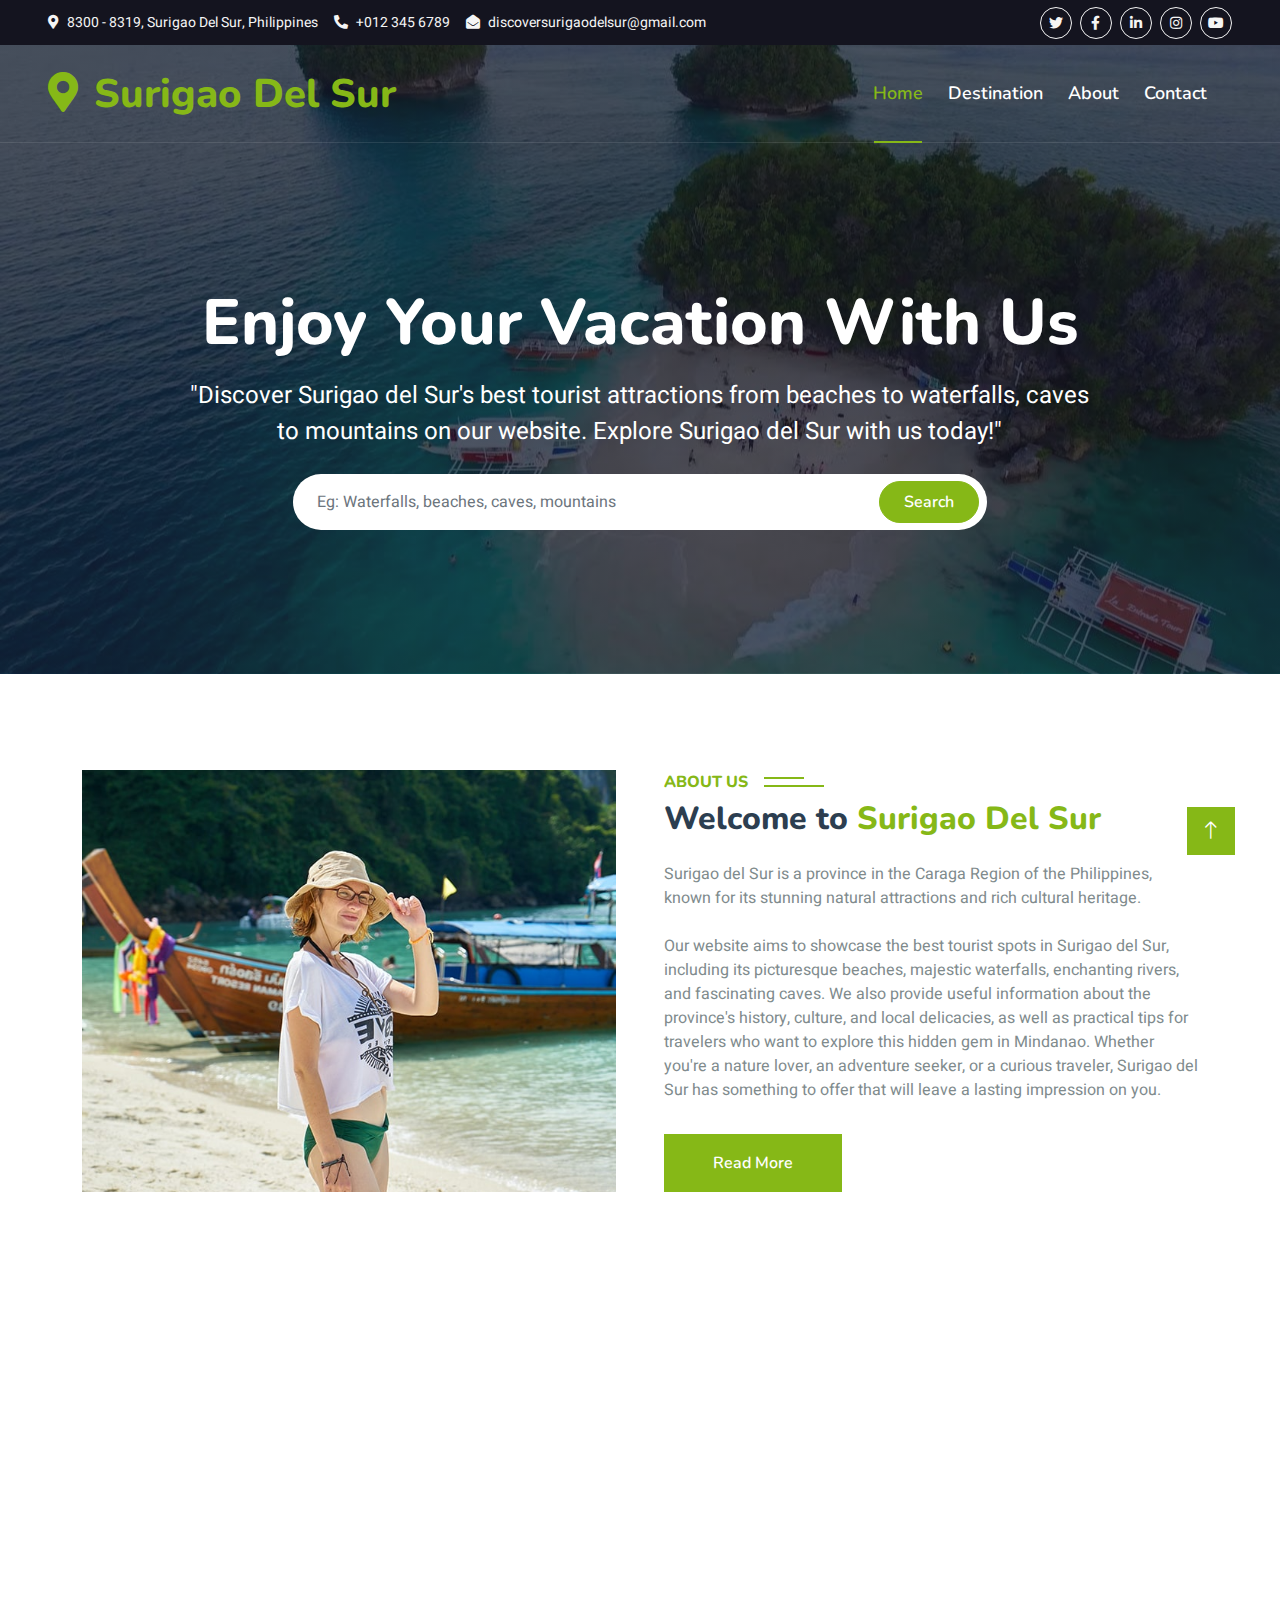
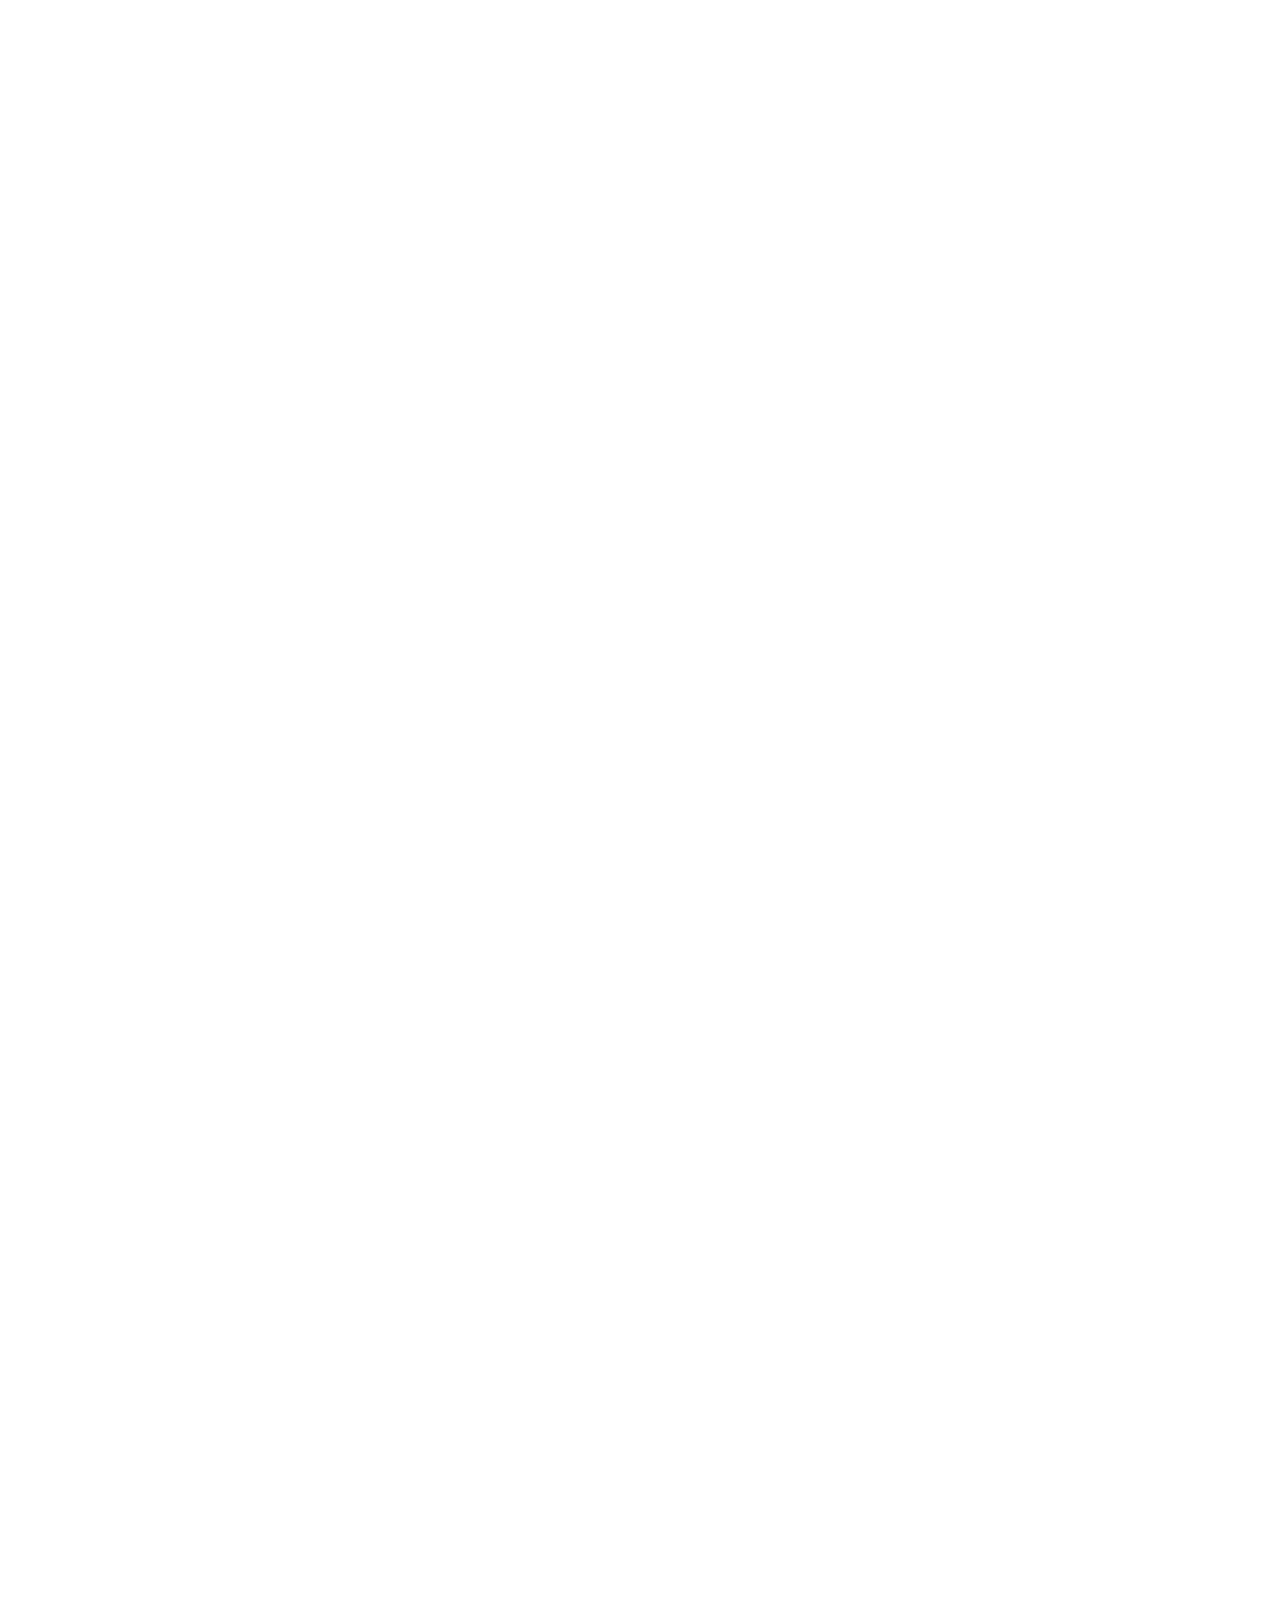
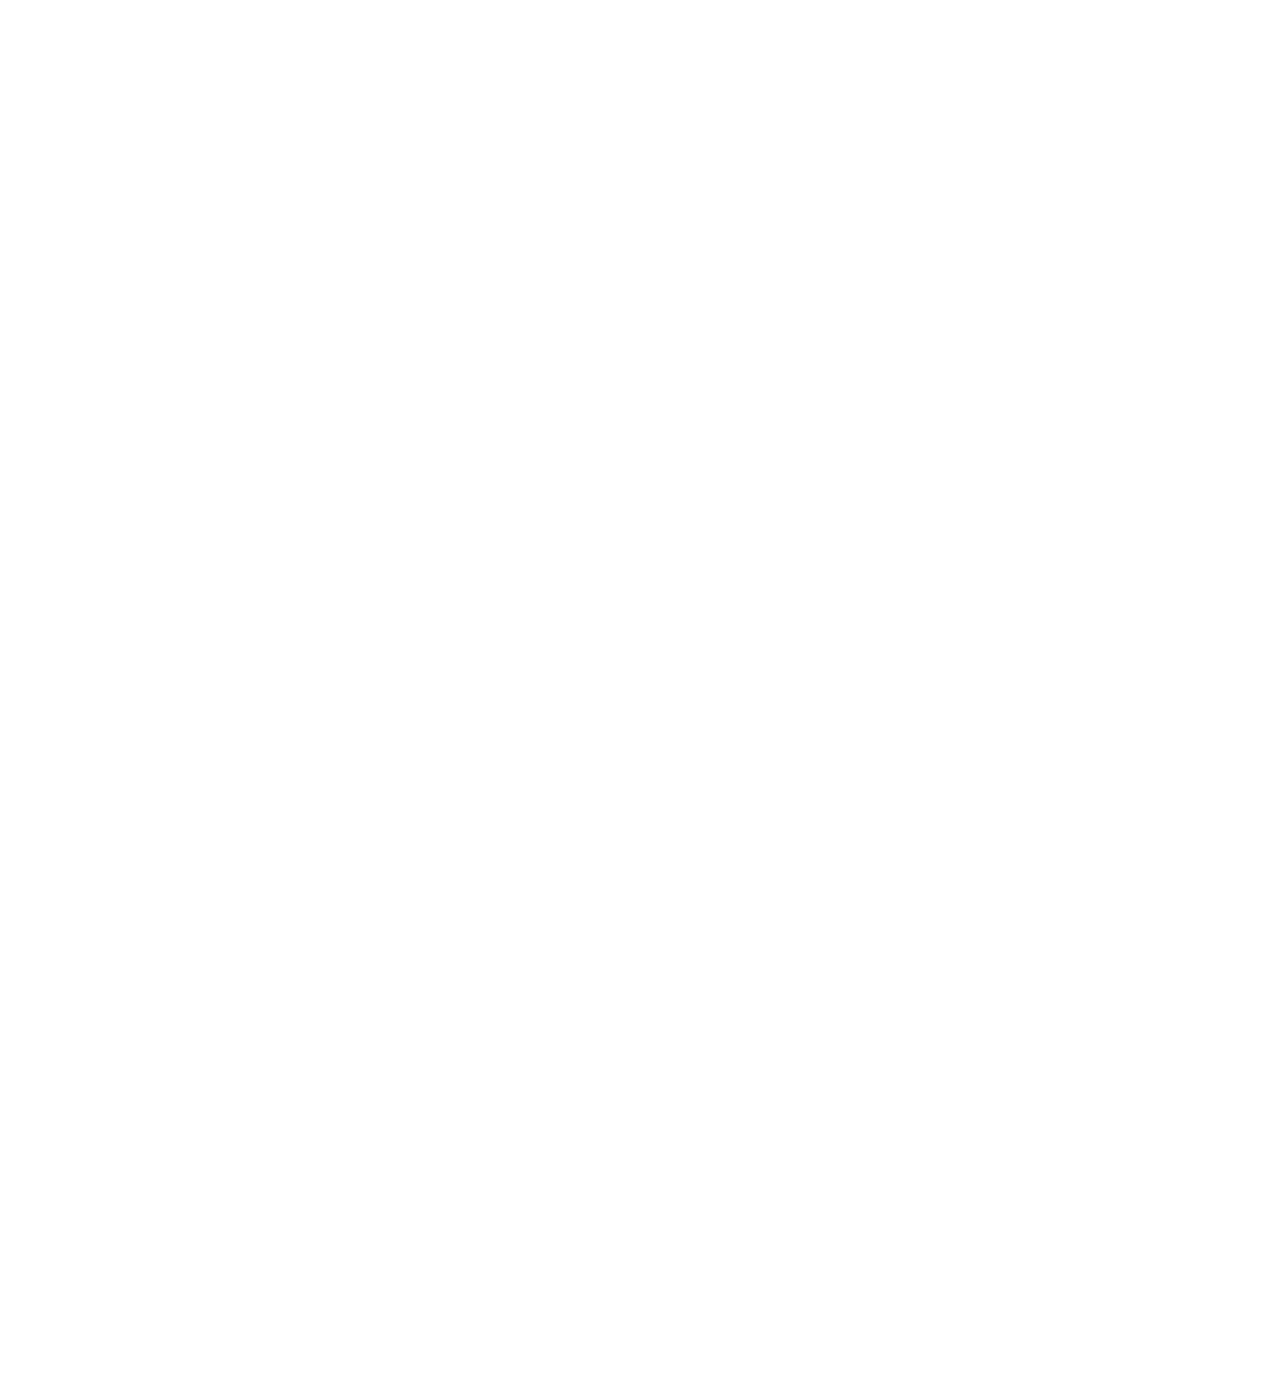
<file: index.html>
<!DOCTYPE html>
<html lang="en">
  <head>
    <meta charset="utf-8" />
    <title>Discover Surigao Del Sur</title>
    <meta content="width=device-width, initial-scale=1.0" name="viewport" />
    <meta content="" name="keywords" />
    <meta content="" name="description" />

    <!-- Favicon -->
    <link href="img/favicon.ico" rel="icon" />

    <!-- Google Web Fonts -->
    <link rel="preconnect" href="https://fonts.googleapis.com" />
    <link rel="preconnect" href="https://fonts.gstatic.com" crossorigin />
    <link
      href="https://fonts.googleapis.com/css2?family=Heebo:wght@400;500;600&family=Nunito:wght@600;700;800&display=swap"
      rel="stylesheet"
    />

    <!-- Icon Font Stylesheet -->
    <link
      href="https://cdnjs.cloudflare.com/ajax/libs/font-awesome/5.10.0/css/all.min.css"
      rel="stylesheet"
    />
    <link
      href="https://cdn.jsdelivr.net/npm/bootstrap-icons@1.4.1/font/bootstrap-icons.css"
      rel="stylesheet"
    />

    <!-- Libraries Stylesheet -->
    <link href="lib/animate/animate.min.css" rel="stylesheet" />
    <link href="lib/owlcarousel/assets/owl.carousel.min.css" rel="stylesheet" />
    <link
      href="lib/tempusdominus/css/tempusdominus-bootstrap-4.min.css"
      rel="stylesheet"
    />

    <!-- Customized Bootstrap Stylesheet -->
    <link href="css/bootstrap.min.css" rel="stylesheet" />

    <!-- Template Stylesheet -->
    <link href="css/style.css" rel="stylesheet" />
  </head>

  <body>
    <!-- Topbar Start -->
    <div class="container-fluid bg-dark px-5 d-none d-lg-block">
      <div class="row gx-0">
        <div class="col-lg-8 text-center text-lg-start mb-2 mb-lg-0">
          <div class="d-inline-flex align-items-center" style="height: 45px">
            <small class="me-3 text-light"
              ><i class="fa fa-map-marker-alt me-2"></i>8300 - 8319, Surigao Del
              Sur, Philippines</small
            >
            <small class="me-3 text-light"
              ><i class="fa fa-phone-alt me-2"></i>+012 345 6789</small
            >
            <small class="text-light"
              ><i class="fa fa-envelope-open me-2"></i
              >discoversurigaodelsur@gmail.com</small
            >
          </div>
        </div>
        <div class="col-lg-4 text-center text-lg-end">
          <div class="d-inline-flex align-items-center" style="height: 45px">
            <a
              class="btn btn-sm btn-outline-light btn-sm-square rounded-circle me-2"
              href=""
              ><i class="fab fa-twitter fw-normal"></i
            ></a>
            <a
              class="btn btn-sm btn-outline-light btn-sm-square rounded-circle me-2"
              href=""
              ><i class="fab fa-facebook-f fw-normal"></i
            ></a>
            <a
              class="btn btn-sm btn-outline-light btn-sm-square rounded-circle me-2"
              href=""
              ><i class="fab fa-linkedin-in fw-normal"></i
            ></a>
            <a
              class="btn btn-sm btn-outline-light btn-sm-square rounded-circle me-2"
              href=""
              ><i class="fab fa-instagram fw-normal"></i
            ></a>
            <a
              class="btn btn-sm btn-outline-light btn-sm-square rounded-circle"
              href=""
              ><i class="fab fa-youtube fw-normal"></i
            ></a>
          </div>
        </div>
      </div>
    </div>
    <!-- Topbar End -->

    <!-- Navbar & Hero Start -->
    <div class="container-fluid position-relative p-0">
      <nav
        class="navbar navbar-expand-lg navbar-light px-4 px-lg-5 py-3 py-lg-0"
      >
        <a href="" class="navbar-brand p-0">
          <h1 class="text-primary m-0">
            <i class="fa fa-map-marker-alt me-3"></i>Surigao Del Sur
          </h1>
          <!-- <img src="img/logo.png" alt="Logo"> -->
        </a>
        <button
          class="navbar-toggler"
          type="button"
          data-bs-toggle="collapse"
          data-bs-target="#navbarCollapse"
        >
          <span class="fa fa-bars"></span>
        </button>
        <div class="collapse navbar-collapse" id="navbarCollapse">
          <div class="navbar-nav ms-auto py-0">
            <a href="index.html" class="nav-item nav-link active">Home</a>
            <a href="destination.html" class="nav-item nav-link">Destination</a>
            <a href="#about" class="nav-item nav-link">About</a>
            <a href="contact.html" class="nav-item nav-link">Contact</a>
          </div>
        </div>
      </nav>

      <div class="container-fluid bg-primary py-5 mb-5 hero-header">
        <div class="container py-5">
          <div class="row justify-content-center py-5">
            <div class="col-lg-10 pt-lg-5 mt-lg-5 text-center">
              <h1 class="display-3 text-white mb-3 animated slideInDown">
                Enjoy Your Vacation With Us
              </h1>
              <p class="fs-4 text-white mb-4 animated slideInDown">
                "Discover Surigao del Sur's best tourist attractions from
                beaches to waterfalls, caves to mountains on our website.
                Explore Surigao del Sur with us today!"
              </p>
              <div class="position-relative w-75 mx-auto animated slideInDown">
                <input
                  class="form-control border-0 rounded-pill w-100 py-3 ps-4 pe-5"
                  type="text"
                  placeholder="Eg: Waterfalls, beaches, caves, mountains"
                />
                <button
                  type="button"
                  class="btn btn-primary rounded-pill py-2 px-4 position-absolute top-0 end-0 me-2"
                  style="margin-top: 7px"
                >
                  Search
                </button>
              </div>
            </div>
          </div>
        </div>
      </div>
    </div>
    <!-- Navbar & Hero End -->

    <!-- About Start -->
    <div id="about" class="container-xxl py-5">
      <div class="container">
        <div class="row g-5">
          <div
            class="col-lg-6 wow fadeInUp"
            data-wow-delay="0.1s"
            style="min-height: 400px"
          >
            <div class="position-relative h-100">
              <img
                class="img-fluid position-absolute w-100 h-100"
                src="img/about.jpg"
                alt=""
                style="object-fit: cover"
              />
            </div>
          </div>
          <div class="col-lg-6 wow fadeInUp" data-wow-delay="0.3s">
            <h6 class="section-title bg-white text-start text-primary pe-3">
              About Us
            </h6>
            <h2 class="mb-4">
              Welcome to <span class="text-primary">Surigao Del Sur</span>
            </h2>
            <p class="mb-4">
              Surigao del Sur is a province in the Caraga Region of the
              Philippines, known for its stunning natural attractions and rich
              cultural heritage.
            </p>
            <p class="mb-4">
              Our website aims to showcase the best tourist spots in Surigao del
              Sur, including its picturesque beaches, majestic waterfalls,
              enchanting rivers, and fascinating caves. We also provide useful
              information about the province's history, culture, and local
              delicacies, as well as practical tips for travelers who want to
              explore this hidden gem in Mindanao. Whether you're a nature
              lover, an adventure seeker, or a curious traveler, Surigao del Sur
              has something to offer that will leave a lasting impression on
              you.
            </p>
            <a class="btn btn-primary py-3 px-5 mt-2" href="">Read More</a>
          </div>
        </div>
      </div>
    </div>
    <!-- About End -->

    <!-- Package Start -->
    <div class="container-xxl py-5">
      <div class="container">
        <div class="text-center wow fadeInUp" data-wow-delay="0.1s">
          <h6 class="section-title bg-white text-center text-primary px-3">
            Packages
          </h6>
          <h1 class="mb-5">Awesome Destination</h1>
        </div>
        <div class="row g-4 justify-content-center">
          <div class="col-lg-4 col-md-6 wow fadeInUp" data-wow-delay="0.1s">
            <div class="package-item">
              <div class="overflow-hidden card-img">
                <img class="img-fluid" src="img/enchantedriver2.jpg" alt="" />
              </div>
              <div class="d-flex border-bottom">
                <small class="flex-fill text-center border-end py-2"
                  ><i class="fa fa-map-marker-alt text-primary me-2"></i
                  >Hinatuan</small
                >
                <small class="flex-fill text-center border-end py-2"
                  ><i class="fa fa-calendar-alt text-primary me-2"></i
                  >Waterfalls</small
                >
                <small class="flex-fill text-center py-2"
                  ><i class="fa fa-user text-primary me-2"></i>Tour Guide</small
                >
              </div>
              <div class="text-center p-4">
                <h3 class="mb-0">Enchanted River</h3>
                <div class="mb-3">
                  <small class="fa fa-star text-primary"></small>
                  <small class="fa fa-star text-primary"></small>
                  <small class="fa fa-star text-primary"></small>
                  <small class="fa fa-star text-primary"></small>
                  <small class="fa fa-star text-primary"></small>
                </div>

                <div class="d-flex justify-content-center mb-2">
                  <a
                    href="#"
                    class="btn btn-sm btn-primary px-3 rounded-pill"
                    style="border-radius: 30px 0 0 30px"
                    >Read More</a
                  >
                </div>
              </div>
            </div>
          </div>
          <div class="col-lg-4 col-md-6 wow fadeInUp" data-wow-delay="0.3s">
            <div class="package-item">
              <div class="overflow-hidden card-img">
                <img class="img-fluid" src="img/tinuy-anfalls2.jpg" alt="" />
              </div>
              <div class="d-flex border-bottom">
                <small class="flex-fill text-center border-end py-2"
                  ><i class="fa fa-map-marker-alt text-primary me-2"></i
                  >Cagwait</small
                >
                <small class="flex-fill text-center border-end py-2"
                  ><i class="fa fa-calendar-alt text-primary me-2"></i
                  >Waterfalls</small
                >
                <small class="flex-fill text-center py-2"
                  ><i class="fa fa-user text-primary me-2"></i>Tour Guide</small
                >
              </div>
              <div class="text-center p-4">
                <h3 class="mb-0">Tinuy-an Falls</h3>
                <div class="mb-3">
                  <small class="fa fa-star text-primary"></small>
                  <small class="fa fa-star text-primary"></small>
                  <small class="fa fa-star text-primary"></small>
                  <small class="fa fa-star text-primary"></small>
                  <small class="fa fa-star text-primary"></small>
                </div>

                <div class="d-flex justify-content-center mb-2">
                  <a
                    href="#"
                    class="btn btn-sm btn-primary px-3 rounded-pill"
                    style="border-radius: 30px 0 0 30px"
                    >Read More</a
                  >
                </div>
              </div>
            </div>
          </div>
          <div class="col-lg-4 col-md-6 wow fadeInUp" data-wow-delay="0.5s">
            <div class="package-item">
              <div class="overflow-hidden card-img">
                <img class="img-fluid" src="img/bg-hero2.jpg" alt="" />
              </div>
              <div class="d-flex border-bottom">
                <small class="flex-fill text-center border-end py-2"
                  ><i class="fa fa-map-marker-alt text-primary me-2"></i
                  >Lianga</small
                >
                <small class="flex-fill text-center border-end py-2"
                  ><i class="fa fa-calendar-alt text-primary me-2"></i
                  >Waterfalls</small
                >
                <small class="flex-fill text-center py-2"
                  ><i class="fa fa-user text-primary me-2"></i>Tour Guide</small
                >
              </div>
              <div class="text-center p-4">
                <h3 class="mb-0">Britania Island</h3>
                <div class="mb-3">
                  <small class="fa fa-star text-primary"></small>
                  <small class="fa fa-star text-primary"></small>
                  <small class="fa fa-star text-primary"></small>
                  <small class="fa fa-star text-primary"></small>
                  <small class="fa fa-star text-primary"></small>
                </div>
                <div class="d-flex justify-content-center mb-2">
                  <a
                    href="#"
                    class="btn btn-sm btn-primary px-3 rounded-pill"
                    style="border-radius: 30px 0 0 30px"
                    >Read More</a
                  >
                </div>
              </div>
            </div>
          </div>
          <div class="text-center wow fadeInUp" data-wow-delay="0.1s">
            <a class="btn btn-primary py-3 px-5 mt-2" href="destination.html"
              >See More</a
            >
          </div>
        </div>
      </div>
    </div>
    <!-- Package End -->

    <!-- Destination Start -->
    <div class="container-xxl py-5 destination">
      <div class="container">
        <div class="text-center wow fadeInUp" data-wow-delay="0.1s">
          <h6 class="section-title bg-white text-center text-primary px-3">
            Gallery
          </h6>
          <h1 class="mb-5">Satisfied Tourists</h1>
        </div>
        <div class="row g-3">
          <div class="col-lg-7 col-md-6">
            <div class="row g-3">
              <div class="col-lg-12 col-md-12 wow zoomIn" data-wow-delay="0.1s">
                <a class="position-relative d-block overflow-hidden" href="">
                  <img class="img-fluid" src="img/travelerpic.jpg" alt="" />

                  <div
                    class="bg-white text-primary fw-bold position-absolute bottom-0 end-0 m-3 py-1 px-2"
                  >
                    Enchanted River
                  </div>
                </a>
              </div>
              <div class="col-lg-6 col-md-12 wow zoomIn" data-wow-delay="0.3s">
                <a class="position-relative d-block overflow-hidden" href="">
                  <img class="img-fluid" src="img/tinuy-anfalls.jpg" alt="" />
                  <div
                    class="bg-white text-primary fw-bold position-absolute bottom-0 end-0 m-3 py-1 px-2"
                  >
                    Tinuy-an Falls
                  </div>
                </a>
              </div>
              <div class="col-lg-6 col-md-12 wow zoomIn" data-wow-delay="0.5s">
                <a class="position-relative d-block overflow-hidden" href="">
                  <img class="img-fluid" src="img/britania.jpg" alt="" />

                  <div
                    class="bg-white text-primary fw-bold position-absolute bottom-0 end-0 m-3 py-1 px-2"
                  >
                    Britania Island
                  </div>
                </a>
              </div>
            </div>
          </div>
          <div
            class="col-lg-5 col-md-6 wow zoomIn"
            data-wow-delay="0.7s"
            style="min-height: 350px"
          >
            <a class="position-relative d-block h-100 overflow-hidden" href="">
              <img
                class="img-fluid position-absolute w-100 h-100"
                src="img/cagwait.jpg"
                alt=""
                style="object-fit: cover"
              />
              <div
                class="bg-white text-primary fw-bold position-absolute bottom-0 end-0 m-3 py-1 px-2"
              >
                Cagwait Beach
              </div>
            </a>
          </div>
        </div>
      </div>
    </div>
    <!-- Destination Start -->

    <!-- Service Start -->
    <!-- <div class="container-xxl py-5">
      <div class="container">
        <div class="text-center wow fadeInUp" data-wow-delay="0.1s">
          <h6 class="section-title bg-white text-center text-primary px-3">
            Services
          </h6>
          <h1 class="mb-5">Our Services</h1>
        </div>
        <div class="row g-4">
          <div class="col-lg-3 col-sm-6 wow fadeInUp" data-wow-delay="0.1s">
            <div class="service-item rounded pt-3">
              <div class="p-4">
                <i class="fa fa-3x fa-globe text-primary mb-4"></i>
                <h5>WorldWide Tours</h5>
                <p>
                  Diam elitr kasd sed at elitr sed ipsum justo dolor sed clita
                  amet diam
                </p>
              </div>
            </div>
          </div>
          <div class="col-lg-3 col-sm-6 wow fadeInUp" data-wow-delay="0.3s">
            <div class="service-item rounded pt-3">
              <div class="p-4">
                <i class="fa fa-3x fa-hotel text-primary mb-4"></i>
                <h5>Hotel Reservation</h5>
                <p>
                  Diam elitr kasd sed at elitr sed ipsum justo dolor sed clita
                  amet diam
                </p>
              </div>
            </div>
          </div>
          <div class="col-lg-3 col-sm-6 wow fadeInUp" data-wow-delay="0.5s">
            <div class="service-item rounded pt-3">
              <div class="p-4">
                <i class="fa fa-3x fa-user text-primary mb-4"></i>
                <h5>Travel Guides</h5>
                <p>
                  Diam elitr kasd sed at elitr sed ipsum justo dolor sed clita
                  amet diam
                </p>
              </div>
            </div>
          </div>
          <div class="col-lg-3 col-sm-6 wow fadeInUp" data-wow-delay="0.7s">
            <div class="service-item rounded pt-3">
              <div class="p-4">
                <i class="fa fa-3x fa-cog text-primary mb-4"></i>
                <h5>Event Management</h5>
                <p>
                  Diam elitr kasd sed at elitr sed ipsum justo dolor sed clita
                  amet diam
                </p>
              </div>
            </div>
          </div>
          <div class="col-lg-3 col-sm-6 wow fadeInUp" data-wow-delay="0.1s">
            <div class="service-item rounded pt-3">
              <div class="p-4">
                <i class="fa fa-3x fa-globe text-primary mb-4"></i>
                <h5>WorldWide Tours</h5>
                <p>
                  Diam elitr kasd sed at elitr sed ipsum justo dolor sed clita
                  amet diam
                </p>
              </div>
            </div>
          </div>
          <div class="col-lg-3 col-sm-6 wow fadeInUp" data-wow-delay="0.3s">
            <div class="service-item rounded pt-3">
              <div class="p-4">
                <i class="fa fa-3x fa-hotel text-primary mb-4"></i>
                <h5>Hotel Reservation</h5>
                <p>
                  Diam elitr kasd sed at elitr sed ipsum justo dolor sed clita
                  amet diam
                </p>
              </div>
            </div>
          </div>
          <div class="col-lg-3 col-sm-6 wow fadeInUp" data-wow-delay="0.5s">
            <div class="service-item rounded pt-3">
              <div class="p-4">
                <i class="fa fa-3x fa-user text-primary mb-4"></i>
                <h5>Travel Guides</h5>
                <p>
                  Diam elitr kasd sed at elitr sed ipsum justo dolor sed clita
                  amet diam
                </p>
              </div>
            </div>
          </div>
          <div class="col-lg-3 col-sm-6 wow fadeInUp" data-wow-delay="0.7s">
            <div class="service-item rounded pt-3">
              <div class="p-4">
                <i class="fa fa-3x fa-cog text-primary mb-4"></i>
                <h5>Event Management</h5>
                <p>
                  Diam elitr kasd sed at elitr sed ipsum justo dolor sed clita
                  amet diam
                </p>
              </div>
            </div>
          </div>
        </div>
      </div>
    </div> -->
    <!-- Service End -->

    <!-- Process Start -->
    <!-- <div class="container-xxl py-5">
      <div class="container">
        <div class="text-center pb-4 wow fadeInUp" data-wow-delay="0.1s">
          <h6 class="section-title bg-white text-center text-primary px-3">
            Process
          </h6>
          <h1 class="mb-5">3 Easy Steps</h1>
        </div>
        <div class="row gy-5 gx-4 justify-content-center">
          <div
            class="col-lg-4 col-sm-6 text-center pt-4 wow fadeInUp"
            data-wow-delay="0.1s"
          >
            <div class="position-relative border border-primary pt-5 pb-4 px-4">
              <div
                class="d-inline-flex align-items-center justify-content-center bg-primary rounded-circle position-absolute top-0 start-50 translate-middle shadow"
                style="width: 100px; height: 100px"
              >
                <i class="fa fa-globe fa-3x text-white"></i>
              </div>
              <h5 class="mt-4">Choose A Destination</h5>
              <hr class="w-25 mx-auto bg-primary mb-1" />
              <hr class="w-50 mx-auto bg-primary mt-0" />
              <p class="mb-0">
                Tempor erat elitr rebum clita dolor diam ipsum sit diam amet
                diam eos erat ipsum et lorem et sit sed stet lorem sit
              </p>
            </div>
          </div>
          <div
            class="col-lg-4 col-sm-6 text-center pt-4 wow fadeInUp"
            data-wow-delay="0.3s"
          >
            <div class="position-relative border border-primary pt-5 pb-4 px-4">
              <div
                class="d-inline-flex align-items-center justify-content-center bg-primary rounded-circle position-absolute top-0 start-50 translate-middle shadow"
                style="width: 100px; height: 100px"
              >
                <i class="fa fa-dollar-sign fa-3x text-white"></i>
              </div>
              <h5 class="mt-4">Pay Online</h5>
              <hr class="w-25 mx-auto bg-primary mb-1" />
              <hr class="w-50 mx-auto bg-primary mt-0" />
              <p class="mb-0">
                Tempor erat elitr rebum clita dolor diam ipsum sit diam amet
                diam eos erat ipsum et lorem et sit sed stet lorem sit
              </p>
            </div>
          </div>
          <div
            class="col-lg-4 col-sm-6 text-center pt-4 wow fadeInUp"
            data-wow-delay="0.5s"
          >
            <div class="position-relative border border-primary pt-5 pb-4 px-4">
              <div
                class="d-inline-flex align-items-center justify-content-center bg-primary rounded-circle position-absolute top-0 start-50 translate-middle shadow"
                style="width: 100px; height: 100px"
              >
                <i class="fa fa-plane fa-3x text-white"></i>
              </div>
              <h5 class="mt-4">Fly Today</h5>
              <hr class="w-25 mx-auto bg-primary mb-1" />
              <hr class="w-50 mx-auto bg-primary mt-0" />
              <p class="mb-0">
                Tempor erat elitr rebum clita dolor diam ipsum sit diam amet
                diam eos erat ipsum et lorem et sit sed stet lorem sit
              </p>
            </div>
          </div>
        </div>
      </div>
    </div> -->
    <!-- Process Start -->

    <!-- Team Start -->
    <!-- <div class="container-xxl py-5">
      <div class="container">
        <div class="text-center wow fadeInUp" data-wow-delay="0.1s">
          <h6 class="section-title bg-white text-center text-primary px-3">
            Travel Guide
          </h6>
          <h1 class="mb-5">Meet Our Guide</h1>
        </div>
        <div class="row g-4">
          <div class="col-lg-3 col-md-6 wow fadeInUp" data-wow-delay="0.1s">
            <div class="team-item">
              <div class="overflow-hidden">
                <img class="img-fluid" src="img/team-1.jpg" alt="" />
              </div>
              <div
                class="position-relative d-flex justify-content-center"
                style="margin-top: -19px"
              >
                <a class="btn btn-square mx-1" href=""
                  ><i class="fab fa-facebook-f"></i
                ></a>
                <a class="btn btn-square mx-1" href=""
                  ><i class="fab fa-twitter"></i
                ></a>
                <a class="btn btn-square mx-1" href=""
                  ><i class="fab fa-instagram"></i
                ></a>
              </div>
              <div class="text-center p-4">
                <h5 class="mb-0">Full Name</h5>
                <small>Designation</small>
              </div>
            </div>
          </div>
          <div class="col-lg-3 col-md-6 wow fadeInUp" data-wow-delay="0.3s">
            <div class="team-item">
              <div class="overflow-hidden">
                <img class="img-fluid" src="img/team-2.jpg" alt="" />
              </div>
              <div
                class="position-relative d-flex justify-content-center"
                style="margin-top: -19px"
              >
                <a class="btn btn-square mx-1" href=""
                  ><i class="fab fa-facebook-f"></i
                ></a>
                <a class="btn btn-square mx-1" href=""
                  ><i class="fab fa-twitter"></i
                ></a>
                <a class="btn btn-square mx-1" href=""
                  ><i class="fab fa-instagram"></i
                ></a>
              </div>
              <div class="text-center p-4">
                <h5 class="mb-0">Full Name</h5>
                <small>Designation</small>
              </div>
            </div>
          </div>
          <div class="col-lg-3 col-md-6 wow fadeInUp" data-wow-delay="0.5s">
            <div class="team-item">
              <div class="overflow-hidden">
                <img class="img-fluid" src="img/team-3.jpg" alt="" />
              </div>
              <div
                class="position-relative d-flex justify-content-center"
                style="margin-top: -19px"
              >
                <a class="btn btn-square mx-1" href=""
                  ><i class="fab fa-facebook-f"></i
                ></a>
                <a class="btn btn-square mx-1" href=""
                  ><i class="fab fa-twitter"></i
                ></a>
                <a class="btn btn-square mx-1" href=""
                  ><i class="fab fa-instagram"></i
                ></a>
              </div>
              <div class="text-center p-4">
                <h5 class="mb-0">Full Name</h5>
                <small>Designation</small>
              </div>
            </div>
          </div>
          <div class="col-lg-3 col-md-6 wow fadeInUp" data-wow-delay="0.7s">
            <div class="team-item">
              <div class="overflow-hidden">
                <img class="img-fluid" src="img/team-4.jpg" alt="" />
              </div>
              <div
                class="position-relative d-flex justify-content-center"
                style="margin-top: -19px"
              >
                <a class="btn btn-square mx-1" href=""
                  ><i class="fab fa-facebook-f"></i
                ></a>
                <a class="btn btn-square mx-1" href=""
                  ><i class="fab fa-twitter"></i
                ></a>
                <a class="btn btn-square mx-1" href=""
                  ><i class="fab fa-instagram"></i
                ></a>
              </div>
              <div class="text-center p-4">
                <h5 class="mb-0">Full Name</h5>
                <small>Designation</small>
              </div>
            </div>
          </div>
        </div>
      </div>
    </div> -->
    <!-- Team End -->

    <!-- Testimonial Start -->
    <div class="container-xxl py-5 wow fadeInUp" data-wow-delay="0.1s">
      <div class="container">
        <div class="text-center">
          <h6 class="section-title bg-white text-center text-primary px-3">
            Testimonial
          </h6>
          <h1 class="mb-5">Our Tourist Say!!!</h1>
        </div>
        <div class="owl-carousel testimonial-carousel position-relative">
          <div class="testimonial-item bg-white text-center border p-4">
            <div
              class="overflow-hidden testimonial-img bg-white rounded-circle shadow p-1 mx-auto mb-3"
            >
              <img src="img/francine.jpg" class="rounded-circle bg-white" />
            </div>
            <h5 class="mb-0">Francine Diaz</h5>
            <p>Tandag, Philippines</p>
            <p class="mb-0">
              Tempor erat elitr rebum at clita. Diam dolor diam ipsum sit diam
              amet diam et eos. Clita erat ipsum et lorem et sit.
            </p>
          </div>
          <div class="testimonial-item bg-white text-center border p-4">
            <div
              class="overflow-hidden testimonial-img bg-white rounded-circle shadow p-1 mx-auto mb-3"
            >
              <img src="img/team-2.jpg" class="rounded-circle bg-white" />
            </div>
            <h5 class="mb-0">Rose Godinez</h5>
            <p>Tandag, Philippines</p>
            <p class="mt-2 mb-0">
              Tempor erat elitr rebum at clita. Diam dolor diam ipsum sit diam
              amet diam et eos. Clita erat ipsum et lorem et sit.
            </p>
          </div>
          <div class="testimonial-item bg-white text-center border p-4">
            <img
              class="bg-white rounded-circle shadow p-1 mx-auto mb-3"
              src="img/testimonial-3.jpg"
              style="width: 80px; height: 80px"
            />
            <h5 class="mb-0">Jomar Godinez</h5>
            <p>Tandag, Philippines</p>
            <p class="mt-2 mb-0">
              Tempor erat elitr rebum at clita. Diam dolor diam ipsum sit diam
              amet diam et eos. Clita erat ipsum et lorem et sit.
            </p>
          </div>
          <div class="testimonial-item bg-white text-center border p-4">
            <div
              class="overflow-hidden testimonial-img bg-white rounded-circle shadow p-1 mx-auto mb-3"
            >
              <img src="img/team-3.jpg" class="rounded-circle bg-white" />
            </div>
            <h5 class="mb-0">Will Smith</h5>
            <p>Tandag, Philippines</p>
            <p class="mt-2 mb-0">
              Tempor erat elitr rebum at clita. Diam dolor diam ipsum sit diam
              amet diam et eos. Clita erat ipsum et lorem et sit.
            </p>
          </div>
        </div>
      </div>
    </div>
    <!-- Testimonial End -->
    <!-- Booking Start -->
    <div class="container-xxl py-5 wow fadeInUp" data-wow-delay="0.1s">
      <div class="container">
        <div class="booking p-5">
          <div class="row g-5 align-items-center">
            <div class="col-md-6 text-white">
              <h6 class="text-white text-uppercase">Booking</h6>
              <h1 class="text-white mb-4">Online Booking</h1>
              <p class="mb-4">
                Tempor erat elitr rebum at clita. Diam dolor diam ipsum sit.
                Aliqu diam amet diam et eos. Clita erat ipsum et lorem et sit.
              </p>
              <p class="mb-4">
                Tempor erat elitr rebum at clita. Diam dolor diam ipsum sit.
                Aliqu diam amet diam et eos. Clita erat ipsum et lorem et sit,
                sed stet lorem sit clita duo justo magna dolore erat amet
              </p>
              <a class="btn btn-outline-light py-3 px-5 mt-2" href=""
                >Read More</a
              >
            </div>
            <div class="col-md-6">
              <h1 class="text-white mb-4">Book A Tour</h1>
              <form>
                <div class="row g-3">
                  <div class="col-md-6">
                    <div class="form-floating">
                      <input
                        type="text"
                        class="form-control bg-transparent"
                        id="name"
                        placeholder="Your Name"
                      />
                      <label for="name">Your Name</label>
                    </div>
                  </div>
                  <div class="col-md-6">
                    <div class="form-floating">
                      <input
                        type="email"
                        class="form-control bg-transparent"
                        id="email"
                        placeholder="Your Email"
                      />
                      <label for="email">Your Email</label>
                    </div>
                  </div>
                  <div class="col-md-6">
                    <div
                      class="form-floating date"
                      id="date3"
                      data-target-input="nearest"
                    >
                      <input
                        type="text"
                        class="form-control bg-transparent datetimepicker-input"
                        id="datetime"
                        placeholder="Date & Time"
                        data-target="#date3"
                        data-toggle="datetimepicker"
                      />
                      <label for="datetime">Date & Time</label>
                    </div>
                  </div>
                  <div class="col-md-6">
                    <div class="form-floating">
                      <select class="form-select bg-transparent" id="select1">
                        <option value="1">Destination 1</option>
                        <option value="2">Destination 2</option>
                        <option value="3">Destination 3</option>
                      </select>
                      <label for="select1">Destination</label>
                    </div>
                  </div>
                  <div class="col-12">
                    <div class="form-floating">
                      <textarea
                        class="form-control bg-transparent"
                        placeholder="Special Request"
                        id="message"
                        style="height: 100px"
                      ></textarea>
                      <label for="message">Special Request</label>
                    </div>
                  </div>
                  <div class="col-12">
                    <button
                      class="btn btn-outline-light w-100 py-3"
                      type="submit"
                    >
                      Book Now
                    </button>
                  </div>
                </div>
              </form>
            </div>
          </div>
        </div>
      </div>
    </div>
    <!-- Booking Start -->

    <!-- Footer Start -->
    <div
      class="container-fluid bg-dark text-light footer pt-5 mt-5 wow fadeIn"
      data-wow-delay="0.1s"
    >
      <div class="container py-5">
        <div class="row g-5">
          <div class="col-lg-3 col-md-6">
            <h4 class="text-white mb-3">Company</h4>
            <a class="btn btn-link" href="">About Us</a>
            <a class="btn btn-link" href="">Contact Us</a>
            <a class="btn btn-link" href="">Privacy Policy</a>
            <a class="btn btn-link" href="">Terms & Condition</a>
            <a class="btn btn-link" href="">FAQs & Help</a>
          </div>
          <div class="col-lg-3 col-md-6">
            <h4 class="text-white mb-3">Contact</h4>
            <p class="mb-2">
              <i class="fa fa-map-marker-alt me-3"></i>8300-8319, Surigao Del
              Sur, Philippines
            </p>
            <p class="mb-2">
              <i class="fa fa-phone-alt me-3"></i>+012 345 67890
            </p>
            <p class="mb-2">
              <i class="fa fa-envelope me-3"></i>discoversurigaodelsur@gmail.com
            </p>
            <div class="d-flex pt-2">
              <a class="btn btn-outline-light btn-social" href=""
                ><i class="fab fa-twitter"></i
              ></a>
              <a class="btn btn-outline-light btn-social" href=""
                ><i class="fab fa-facebook-f"></i
              ></a>
              <a class="btn btn-outline-light btn-social" href=""
                ><i class="fab fa-youtube"></i
              ></a>
              <a class="btn btn-outline-light btn-social" href=""
                ><i class="fab fa-linkedin-in"></i
              ></a>
            </div>
          </div>
          <div class="col-lg-3 col-md-6">
            <h4 class="text-white mb-3">Gallery</h4>
            <div class="row g-2 pt-2">
              <div class="col-4">
                <img
                  class="img-fluid bg-light p-1"
                  src="img/package-1.jpg"
                  alt=""
                />
              </div>
              <div class="col-4">
                <img
                  class="img-fluid bg-light p-1"
                  src="img/package-2.jpg"
                  alt=""
                />
              </div>
              <div class="col-4">
                <img
                  class="img-fluid bg-light p-1"
                  src="img/package-3.jpg"
                  alt=""
                />
              </div>
              <div class="col-4">
                <img
                  class="img-fluid bg-light p-1"
                  src="img/package-2.jpg"
                  alt=""
                />
              </div>
              <div class="col-4">
                <img
                  class="img-fluid bg-light p-1"
                  src="img/package-3.jpg"
                  alt=""
                />
              </div>
              <div class="col-4">
                <img
                  class="img-fluid bg-light p-1"
                  src="img/package-1.jpg"
                  alt=""
                />
              </div>
            </div>
          </div>
          <div class="col-lg-3 col-md-6">
            <h4 class="text-white mb-3">Newsletter</h4>
            <p>Dolor amet sit justo amet elitr clita ipsum elitr est.</p>
            <div class="position-relative mx-auto" style="max-width: 400px">
              <input
                class="form-control border-primary w-100 py-3 ps-4 pe-5"
                type="text"
                placeholder="Your email"
              />
              <button
                type="button"
                class="btn btn-primary py-2 position-absolute top-0 end-0 mt-2 me-2"
              >
                SignUp
              </button>
            </div>
          </div>
        </div>
      </div>
      <div class="container">
        <div class="copyright">
          <div class="row">
            <div class="col-md-6 text-center text-md-start mb-3 mb-md-0">
              &copy; 2023, All Right Reserved. Developed By
              <a class="border-bottom" href="#">JomarDev</a>
            </div>
            <div class="col-md-6 text-center text-md-end">
              <div class="footer-menu">
                <a href="">Home</a>
                <a href="">Cookies</a>
                <a href="">Help</a>
                <a href="">FQAs</a>
              </div>
            </div>
          </div>
        </div>
      </div>
    </div>
    <!-- Footer End -->

    <!-- Back to Top -->
    <a href="#" class="btn btn-lg btn-primary btn-lg-square back-to-top"
      ><i class="bi bi-arrow-up"></i
    ></a>

    <!-- JavaScript Libraries -->
    <script src="https://code.jquery.com/jquery-3.4.1.min.js"></script>
    <script src="https://cdn.jsdelivr.net/npm/bootstrap@5.0.0/dist/js/bootstrap.bundle.min.js"></script>
    <script src="lib/wow/wow.min.js"></script>
    <script src="lib/easing/easing.min.js"></script>
    <script src="lib/waypoints/waypoints.min.js"></script>
    <script src="lib/owlcarousel/owl.carousel.min.js"></script>
    <script src="lib/tempusdominus/js/moment.min.js"></script>
    <script src="lib/tempusdominus/js/moment-timezone.min.js"></script>
    <script src="lib/tempusdominus/js/tempusdominus-bootstrap-4.min.js"></script>

    <!-- Template Javascript -->
    <script src="js/main.js"></script>
  </body>
</html>
</file>
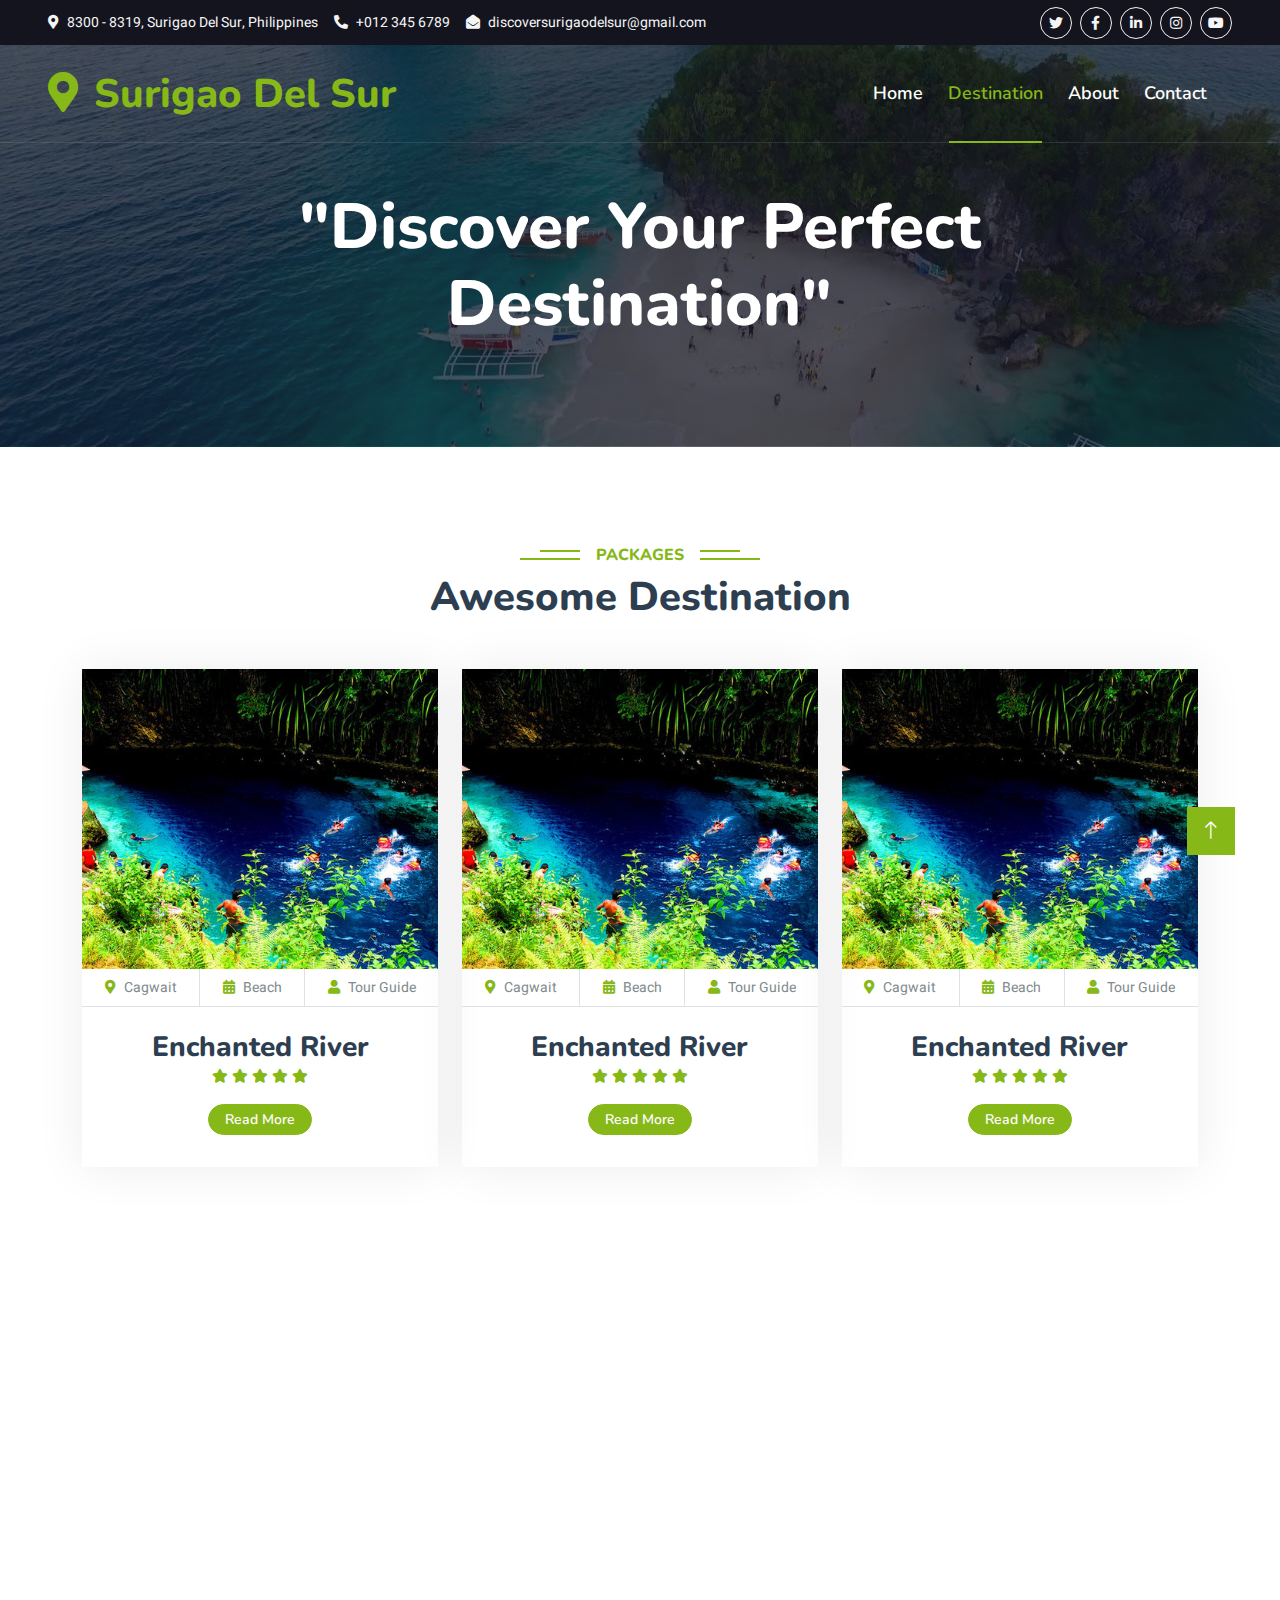
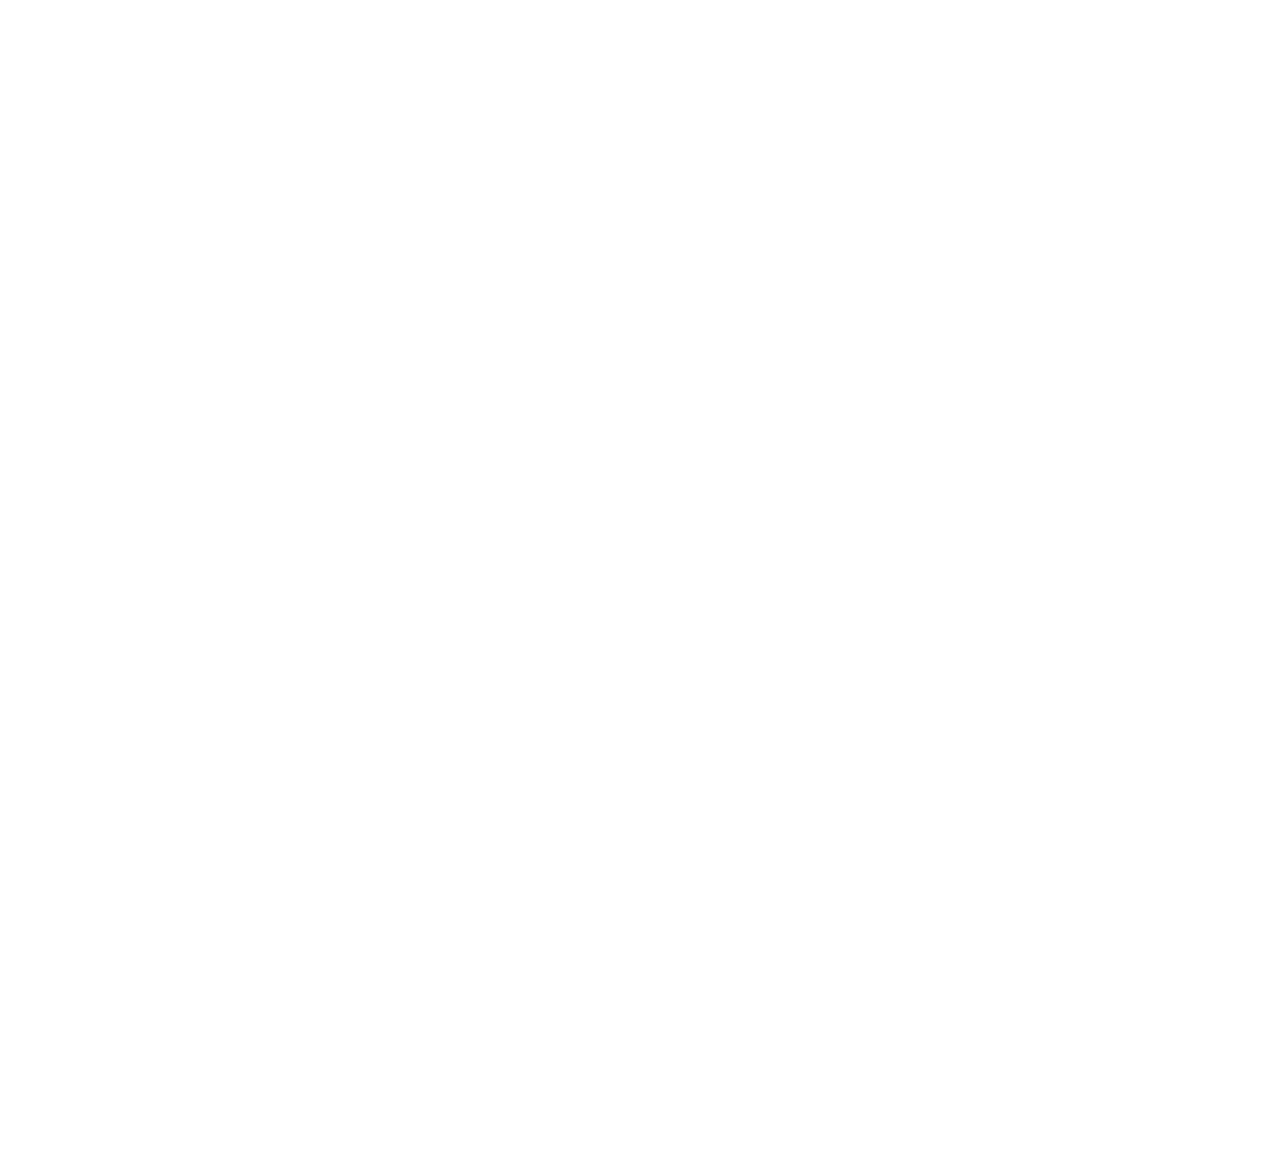
<file: destination.html>
<!DOCTYPE html>
<html lang="en">
  <head>
    <meta charset="utf-8" />
    <title>Discover Surigao Del Sur</title>
    <meta content="width=device-width, initial-scale=1.0" name="viewport" />
    <meta content="" name="keywords" />
    <meta content="" name="description" />

    <!-- Favicon -->
    <link href="img/favicon.ico" rel="icon" />

    <!-- Google Web Fonts -->
    <link rel="preconnect" href="https://fonts.googleapis.com" />
    <link rel="preconnect" href="https://fonts.gstatic.com" crossorigin />
    <link
      href="https://fonts.googleapis.com/css2?family=Heebo:wght@400;500;600&family=Nunito:wght@600;700;800&display=swap"
      rel="stylesheet"
    />

    <!-- Icon Font Stylesheet -->
    <link
      href="https://cdnjs.cloudflare.com/ajax/libs/font-awesome/5.10.0/css/all.min.css"
      rel="stylesheet"
    />
    <link
      href="https://cdn.jsdelivr.net/npm/bootstrap-icons@1.4.1/font/bootstrap-icons.css"
      rel="stylesheet"
    />

    <!-- Libraries Stylesheet -->
    <link href="lib/animate/animate.min.css" rel="stylesheet" />
    <link href="lib/owlcarousel/assets/owl.carousel.min.css" rel="stylesheet" />
    <link
      href="lib/tempusdominus/css/tempusdominus-bootstrap-4.min.css"
      rel="stylesheet"
    />

    <!-- Customized Bootstrap Stylesheet -->
    <link href="css/bootstrap.min.css" rel="stylesheet" />

    <!-- Template Stylesheet -->
    <link href="css/style.css" rel="stylesheet" />
  </head>

  <body>
    <!-- Topbar Start -->
    <div class="container-fluid bg-dark px-5 d-none d-lg-block">
      <div class="row gx-0">
        <div class="col-lg-8 text-center text-lg-start mb-2 mb-lg-0">
          <div class="d-inline-flex align-items-center" style="height: 45px">
            <small class="me-3 text-light"
              ><i class="fa fa-map-marker-alt me-2"></i>8300 - 8319, Surigao Del
              Sur, Philippines</small
            >
            <small class="me-3 text-light"
              ><i class="fa fa-phone-alt me-2"></i>+012 345 6789</small
            >
            <small class="text-light"
              ><i class="fa fa-envelope-open me-2"></i
              >discoversurigaodelsur@gmail.com</small
            >
          </div>
        </div>
        <div class="col-lg-4 text-center text-lg-end">
          <div class="d-inline-flex align-items-center" style="height: 45px">
            <a
              class="btn btn-sm btn-outline-light btn-sm-square rounded-circle me-2"
              href=""
              ><i class="fab fa-twitter fw-normal"></i
            ></a>
            <a
              class="btn btn-sm btn-outline-light btn-sm-square rounded-circle me-2"
              href=""
              ><i class="fab fa-facebook-f fw-normal"></i
            ></a>
            <a
              class="btn btn-sm btn-outline-light btn-sm-square rounded-circle me-2"
              href=""
              ><i class="fab fa-linkedin-in fw-normal"></i
            ></a>
            <a
              class="btn btn-sm btn-outline-light btn-sm-square rounded-circle me-2"
              href=""
              ><i class="fab fa-instagram fw-normal"></i
            ></a>
            <a
              class="btn btn-sm btn-outline-light btn-sm-square rounded-circle"
              href=""
              ><i class="fab fa-youtube fw-normal"></i
            ></a>
          </div>
        </div>
      </div>
    </div>
    <!-- Topbar End -->

    <!-- Navbar & Hero Start -->
    <div class="container-fluid position-relative p-0">
      <nav
        class="navbar navbar-expand-lg navbar-light px-4 px-lg-5 py-3 py-lg-0"
      >
        <a href="" class="navbar-brand p-0">
          <h1 class="text-primary m-0">
            <i class="fa fa-map-marker-alt me-3"></i>Surigao Del Sur
          </h1>
          <!-- <img src="img/logo.png" alt="Logo"> -->
        </a>
        <button
          class="navbar-toggler"
          type="button"
          data-bs-toggle="collapse"
          data-bs-target="#navbarCollapse"
        >
          <span class="fa fa-bars"></span>
        </button>
        <div class="collapse navbar-collapse" id="navbarCollapse">
          <div class="navbar-nav ms-auto py-0">
            <a href="index.html" class="nav-item nav-link">Home</a>
            <a href="destination.html" class="nav-item nav-link active"
              >Destination</a
            >
            <a href="index.html#about" class="nav-item nav-link">About</a>
            <a href="contact.html" class="nav-item nav-link">Contact</a>
          </div>
        </div>
      </nav>

      <div class="container-fluid bg-primary py-5 mb-5 hero-header">
        <div class="container py-5">
          <div class="row justify-content-center pt-5">
            <div class="col-lg-10 text-center">
              <h1 class="display-3 text-white animated slideInDown">
                "Discover Your Perfect Destination"
              </h1>
            </div>
          </div>
        </div>
      </div>
    </div>
    <!-- Navbar & Hero End -->

    <!-- Package Start -->
    <div class="container-xxl py-5">
      <div class="container">
        <div class="text-center wow" data-wow-delay="0.1s">
          <h6 class="section-title bg-white text-center text-primary px-3">
            Packages
          </h6>
          <h1 class="mb-5">Awesome Destination</h1>
        </div>
        <div id="destination-container" class="row g-4 justify-content-center">
          <div class="col-lg-4 col-md-6 wow" data-wow-delay="0.1s">
            <div class="package-item">
              <div class="overflow-hidden card-img">
                <img class="img-fluid" src="img/enchantedriver2.jpg" alt="" />
              </div>
              <div class="d-flex border-bottom">
                <small class="flex-fill text-center border-end py-2"
                  ><i class="fa fa-map-marker-alt text-primary me-2"></i
                  >Cagwait</small
                >
                <small class="flex-fill text-center border-end py-2"
                  ><i class="fa fa-calendar-alt text-primary me-2"></i
                  >Beach</small
                >
                <small class="flex-fill text-center py-2"
                  ><i class="fa fa-user text-primary me-2"></i>Tour Guide</small
                >
              </div>
              <div class="text-center p-4">
                <h3 class="mb-0">Enchanted River</h3>
                <div class="mb-3">
                  <small class="fa fa-star text-primary"></small>
                  <small class="fa fa-star text-primary"></small>
                  <small class="fa fa-star text-primary"></small>
                  <small class="fa fa-star text-primary"></small>
                  <small class="fa fa-star text-primary"></small>
                </div>
                <div class="d-flex justify-content-center mb-2">
                  <a
                    href="singletour.html"
                    class="btn btn-sm btn-primary px-3 rounded-pill"
                    style="border-radius: 30px 0 0 30px"
                    >Read More</a
                  >
                </div>
              </div>
            </div>
          </div>
          <div class="col-lg-4 col-md-6 wow" data-wow-delay="0.1s">
            <div class="package-item">
              <div class="overflow-hidden card-img">
                <img class="img-fluid" src="img/enchantedriver2.jpg" alt="" />
              </div>
              <div class="d-flex border-bottom">
                <small class="flex-fill text-center border-end py-2"
                  ><i class="fa fa-map-marker-alt text-primary me-2"></i
                  >Cagwait</small
                >
                <small class="flex-fill text-center border-end py-2"
                  ><i class="fa fa-calendar-alt text-primary me-2"></i
                  >Beach</small
                >
                <small class="flex-fill text-center py-2"
                  ><i class="fa fa-user text-primary me-2"></i>Tour Guide</small
                >
              </div>
              <div class="text-center p-4">
                <h3 class="mb-0">Enchanted River</h3>
                <div class="mb-3">
                  <small class="fa fa-star text-primary"></small>
                  <small class="fa fa-star text-primary"></small>
                  <small class="fa fa-star text-primary"></small>
                  <small class="fa fa-star text-primary"></small>
                  <small class="fa fa-star text-primary"></small>
                </div>
                <div class="d-flex justify-content-center mb-2">
                  <a
                    href="#"
                    class="btn btn-sm btn-primary px-3 rounded-pill"
                    style="border-radius: 30px 0 0 30px"
                    >Read More</a
                  >
                </div>
              </div>
            </div>
          </div>
          <div class="col-lg-4 col-md-6 wow" data-wow-delay="0.1s">
            <div class="package-item">
              <div class="overflow-hidden card-img">
                <img class="img-fluid" src="img/enchantedriver2.jpg" alt="" />
              </div>
              <div class="d-flex border-bottom">
                <small class="flex-fill text-center border-end py-2"
                  ><i class="fa fa-map-marker-alt text-primary me-2"></i
                  >Cagwait</small
                >
                <small class="flex-fill text-center border-end py-2"
                  ><i class="fa fa-calendar-alt text-primary me-2"></i
                  >Beach</small
                >
                <small class="flex-fill text-center py-2"
                  ><i class="fa fa-user text-primary me-2"></i>Tour Guide</small
                >
              </div>
              <div class="text-center p-4">
                <h3 class="mb-0">Enchanted River</h3>
                <div class="mb-3">
                  <small class="fa fa-star text-primary"></small>
                  <small class="fa fa-star text-primary"></small>
                  <small class="fa fa-star text-primary"></small>
                  <small class="fa fa-star text-primary"></small>
                  <small class="fa fa-star text-primary"></small>
                </div>
                <div class="d-flex justify-content-center mb-2">
                  <a
                    href="#"
                    class="btn btn-sm btn-primary px-3 rounded-pill"
                    style="border-radius: 30px 0 0 30px"
                    >Read More</a
                  >
                </div>
              </div>
            </div>
          </div>
          <div class="col-lg-4 col-md-6 wow" data-wow-delay="0.1s">
            <div class="package-item">
              <div class="overflow-hidden card-img">
                <img class="img-fluid" src="img/enchantedriver2.jpg" alt="" />
              </div>
              <div class="d-flex border-bottom">
                <small class="flex-fill text-center border-end py-2"
                  ><i class="fa fa-map-marker-alt text-primary me-2"></i
                  >Cagwait</small
                >
                <small class="flex-fill text-center border-end py-2"
                  ><i class="fa fa-calendar-alt text-primary me-2"></i
                  >Beach</small
                >
                <small class="flex-fill text-center py-2"
                  ><i class="fa fa-user text-primary me-2"></i>Tour Guide</small
                >
              </div>
              <div class="text-center p-4">
                <h3 class="mb-0">Enchanted River</h3>
                <div class="mb-3">
                  <small class="fa fa-star text-primary"></small>
                  <small class="fa fa-star text-primary"></small>
                  <small class="fa fa-star text-primary"></small>
                  <small class="fa fa-star text-primary"></small>
                  <small class="fa fa-star text-primary"></small>
                </div>
                <div class="d-flex justify-content-center mb-2">
                  <a
                    href="#"
                    class="btn btn-sm btn-primary px-3 rounded-pill"
                    style="border-radius: 30px 0 0 30px"
                    >Read More</a
                  >
                </div>
              </div>
            </div>
          </div>
          <div class="col-lg-4 col-md-6 wow" data-wow-delay="0.1s">
            <div class="package-item">
              <div class="overflow-hidden card-img">
                <img class="img-fluid" src="img/enchantedriver2.jpg" alt="" />
              </div>
              <div class="d-flex border-bottom">
                <small class="flex-fill text-center border-end py-2"
                  ><i class="fa fa-map-marker-alt text-primary me-2"></i
                  >Cagwait</small
                >
                <small class="flex-fill text-center border-end py-2"
                  ><i class="fa fa-calendar-alt text-primary me-2"></i
                  >Beach</small
                >
                <small class="flex-fill text-center py-2"
                  ><i class="fa fa-user text-primary me-2"></i>Tour Guide</small
                >
              </div>
              <div class="text-center p-4">
                <h3 class="mb-0">Enchanted River</h3>
                <div class="mb-3">
                  <small class="fa fa-star text-primary"></small>
                  <small class="fa fa-star text-primary"></small>
                  <small class="fa fa-star text-primary"></small>
                  <small class="fa fa-star text-primary"></small>
                  <small class="fa fa-star text-primary"></small>
                </div>
                <div class="d-flex justify-content-center mb-2">
                  <a
                    href="#"
                    class="btn btn-sm btn-primary px-3 rounded-pill"
                    style="border-radius: 30px 0 0 30px"
                    >Read More</a
                  >
                </div>
              </div>
            </div>
          </div>
          <div class="col-lg-4 col-md-6 wow" data-wow-delay="0.1s">
            <div class="package-item">
              <div class="overflow-hidden card-img">
                <img class="img-fluid" src="img/enchantedriver2.jpg" alt="" />
              </div>
              <div class="d-flex border-bottom">
                <small class="flex-fill text-center border-end py-2"
                  ><i class="fa fa-map-marker-alt text-primary me-2"></i
                  >Cagwait</small
                >
                <small class="flex-fill text-center border-end py-2"
                  ><i class="fa fa-calendar-alt text-primary me-2"></i
                  >Beach</small
                >
                <small class="flex-fill text-center py-2"
                  ><i class="fa fa-user text-primary me-2"></i>Tour Guide</small
                >
              </div>
              <div class="text-center p-4">
                <h3 class="mb-0">Enchanted River</h3>
                <div class="mb-3">
                  <small class="fa fa-star text-primary"></small>
                  <small class="fa fa-star text-primary"></small>
                  <small class="fa fa-star text-primary"></small>
                  <small class="fa fa-star text-primary"></small>
                  <small class="fa fa-star text-primary"></small>
                </div>
                <div class="d-flex justify-content-center mb-2">
                  <a
                    href="#"
                    class="btn btn-sm btn-primary px-3 rounded-pill"
                    style="border-radius: 30px 0 0 30px"
                    >Read More</a
                  >
                </div>
              </div>
            </div>
          </div>
          <div class="col-lg-4 col-md-6 wow" data-wow-delay="0.1s">
            <div class="package-item">
              <div class="overflow-hidden card-img">
                <img class="img-fluid" src="img/enchantedriver2.jpg" alt="" />
              </div>
              <div class="d-flex border-bottom">
                <small class="flex-fill text-center border-end py-2"
                  ><i class="fa fa-map-marker-alt text-primary me-2"></i
                  >Cagwait</small
                >
                <small class="flex-fill text-center border-end py-2"
                  ><i class="fa fa-calendar-alt text-primary me-2"></i
                  >Beach</small
                >
                <small class="flex-fill text-center py-2"
                  ><i class="fa fa-user text-primary me-2"></i>Tour Guide</small
                >
              </div>
              <div class="text-center p-4">
                <h3 class="mb-0">Enchanted River</h3>
                <div class="mb-3">
                  <small class="fa fa-star text-primary"></small>
                  <small class="fa fa-star text-primary"></small>
                  <small class="fa fa-star text-primary"></small>
                  <small class="fa fa-star text-primary"></small>
                  <small class="fa fa-star text-primary"></small>
                </div>
                <div class="d-flex justify-content-center mb-2">
                  <a
                    href="#"
                    class="btn btn-sm btn-primary px-3 rounded-pill"
                    style="border-radius: 30px 0 0 30px"
                    >Read More</a
                  >
                </div>
              </div>
            </div>
          </div>
          <div class="col-lg-4 col-md-6 wow" data-wow-delay="0.3s">
            <div class="package-item">
              <div class="overflow-hidden card-img">
                <img class="img-fluid" src="img/tinuy-anfalls2.jpg" alt="" />
              </div>
              <div class="d-flex border-bottom">
                <small class="flex-fill text-center border-end py-2"
                  ><i class="fa fa-map-marker-alt text-primary me-2"></i
                  >Indonesia</small
                >
                <small class="flex-fill text-center border-end py-2"
                  ><i class="fa fa-calendar-alt text-primary me-2"></i
                  >Beach</small
                >
                <small class="flex-fill text-center py-2"
                  ><i class="fa fa-user text-primary me-2"></i>Tour Guide</small
                >
              </div>
              <div class="text-center p-4">
                <h3 class="mb-0">Tinuy-an Falls</h3>
                <div class="mb-3">
                  <small class="fa fa-star text-primary"></small>
                  <small class="fa fa-star text-primary"></small>
                  <small class="fa fa-star text-primary"></small>
                  <small class="fa fa-star text-primary"></small>
                  <small class="fa fa-star text-primary"></small>
                </div>
                <div class="d-flex justify-content-center mb-2">
                  <a
                    href="#"
                    class="btn btn-sm btn-primary px-3 rounded-pill"
                    style="border-radius: 30px 0 0 30px"
                    >Read More</a
                  >
                </div>
              </div>
            </div>
          </div>
          <div class="col-lg-4 col-md-6 wow" data-wow-delay="0.5s">
            <div class="package-item">
              <div class="overflow-hidden card-img">
                <img class="img-fluid" src="img/bg-hero2.jpg" alt="" />
              </div>
              <div class="d-flex border-bottom">
                <small class="flex-fill text-center border-end py-2"
                  ><i class="fa fa-map-marker-alt text-primary me-2"></i
                  >Malaysia</small
                >
                <small class="flex-fill text-center border-end py-2"
                  ><i class="fa fa-calendar-alt text-primary me-2"></i
                  >Beach</small
                >
                <small class="flex-fill text-center py-2"
                  ><i class="fa fa-user text-primary me-2"></i>Tour Guide</small
                >
              </div>
              <div class="text-center p-4">
                <h3 class="mb-0">Britania Island</h3>
                <div class="mb-3">
                  <small class="fa fa-star text-primary"></small>
                  <small class="fa fa-star text-primary"></small>
                  <small class="fa fa-star text-primary"></small>
                  <small class="fa fa-star text-primary"></small>
                  <small class="fa fa-star text-primary"></small>
                </div>
                <div class="d-flex justify-content-center mb-2">
                  <a
                    href="#"
                    class="btn btn-sm btn-primary px-3 rounded-pill"
                    style="border-radius: 30px 0 0 30px"
                    >Read More</a
                  >
                </div>
              </div>
            </div>
          </div>
        </div>
      </div>
    </div>
    <!-- Package End -->

    <!-- Footer Start -->
    <div
      class="container-fluid bg-dark text-light footer pt-5 mt-5 wow fadeIn"
      data-wow-delay="0.1s"
    >
      <div class="container py-5">
        <div class="row g-5">
          <div class="col-lg-3 col-md-6">
            <h4 class="text-white mb-3">Company</h4>
            <a class="btn btn-link" href="">About Us</a>
            <a class="btn btn-link" href="">Contact Us</a>
            <a class="btn btn-link" href="">Privacy Policy</a>
            <a class="btn btn-link" href="">Terms & Condition</a>
            <a class="btn btn-link" href="">FAQs & Help</a>
          </div>
          <div class="col-lg-3 col-md-6">
            <h4 class="text-white mb-3">Contact</h4>
            <p class="mb-2">
              <i class="fa fa-map-marker-alt me-3"></i>8300-8319, Surigao Del
              Sur, Philippines
            </p>
            <p class="mb-2">
              <i class="fa fa-phone-alt me-3"></i>+012 345 67890
            </p>
            <p class="mb-2">
              <i class="fa fa-envelope me-3"></i>discoversurigaodelsur@gmail.com
            </p>
            <div class="d-flex pt-2">
              <a class="btn btn-outline-light btn-social" href=""
                ><i class="fab fa-twitter"></i
              ></a>
              <a class="btn btn-outline-light btn-social" href=""
                ><i class="fab fa-facebook-f"></i
              ></a>
              <a class="btn btn-outline-light btn-social" href=""
                ><i class="fab fa-youtube"></i
              ></a>
              <a class="btn btn-outline-light btn-social" href=""
                ><i class="fab fa-linkedin-in"></i
              ></a>
            </div>
          </div>
          <div class="col-lg-3 col-md-6">
            <h4 class="text-white mb-3">Gallery</h4>
            <div class="row g-2 pt-2">
              <div class="col-4">
                <img
                  class="img-fluid bg-light p-1"
                  src="img/package-1.jpg"
                  alt=""
                />
              </div>
              <div class="col-4">
                <img
                  class="img-fluid bg-light p-1"
                  src="img/package-2.jpg"
                  alt=""
                />
              </div>
              <div class="col-4">
                <img
                  class="img-fluid bg-light p-1"
                  src="img/package-3.jpg"
                  alt=""
                />
              </div>
              <div class="col-4">
                <img
                  class="img-fluid bg-light p-1"
                  src="img/package-2.jpg"
                  alt=""
                />
              </div>
              <div class="col-4">
                <img
                  class="img-fluid bg-light p-1"
                  src="img/package-3.jpg"
                  alt=""
                />
              </div>
              <div class="col-4">
                <img
                  class="img-fluid bg-light p-1"
                  src="img/package-1.jpg"
                  alt=""
                />
              </div>
            </div>
          </div>
          <div class="col-lg-3 col-md-6">
            <h4 class="text-white mb-3">Newsletter</h4>
            <p>Dolor amet sit justo amet elitr clita ipsum elitr est.</p>
            <div class="position-relative mx-auto" style="max-width: 400px">
              <input
                class="form-control border-primary w-100 py-3 ps-4 pe-5"
                type="text"
                placeholder="Your email"
              />
              <button
                type="button"
                class="btn btn-primary py-2 position-absolute top-0 end-0 mt-2 me-2"
              >
                SignUp
              </button>
            </div>
          </div>
        </div>
      </div>
      <div class="container">
        <div class="copyright">
          <div class="row">
            <div class="col-md-6 text-center text-md-start mb-3 mb-md-0">
              &copy; 2023, All Right Reserved. DevelopedBy
              <a class="border-bottom" href="#">JomarDev</a>
            </div>
            <div class="col-md-6 text-center text-md-end">
              <div class="footer-menu">
                <a href="">Home</a>
                <a href="">Cookies</a>
                <a href="">Help</a>
                <a href="">FQAs</a>
              </div>
            </div>
          </div>
        </div>
      </div>
    </div>
    <!-- Footer End -->

    <!-- Back to Top -->
    <a href="#" class="btn btn-lg btn-primary btn-lg-square back-to-top"
      ><i class="bi bi-arrow-up"></i
    ></a>

    <!-- JavaScript Libraries -->
    <script src="https://code.jquery.com/jquery-3.4.1.min.js"></script>
    <script src="https://cdn.jsdelivr.net/npm/bootstrap@5.0.0/dist/js/bootstrap.bundle.min.js"></script>
    <script src="lib/wow/wow.min.js"></script>
    <script src="lib/easing/easing.min.js"></script>
    <script src="lib/waypoints/waypoints.min.js"></script>
    <script src="lib/owlcarousel/owl.carousel.min.js"></script>
    <script src="lib/tempusdominus/js/moment.min.js"></script>
    <script src="lib/tempusdominus/js/moment-timezone.min.js"></script>
    <script src="lib/tempusdominus/js/tempusdominus-bootstrap-4.min.js"></script>

    <!-- Template Javascript -->
    <script src="js/main.js"></script>
  </body>
</html>
</file>
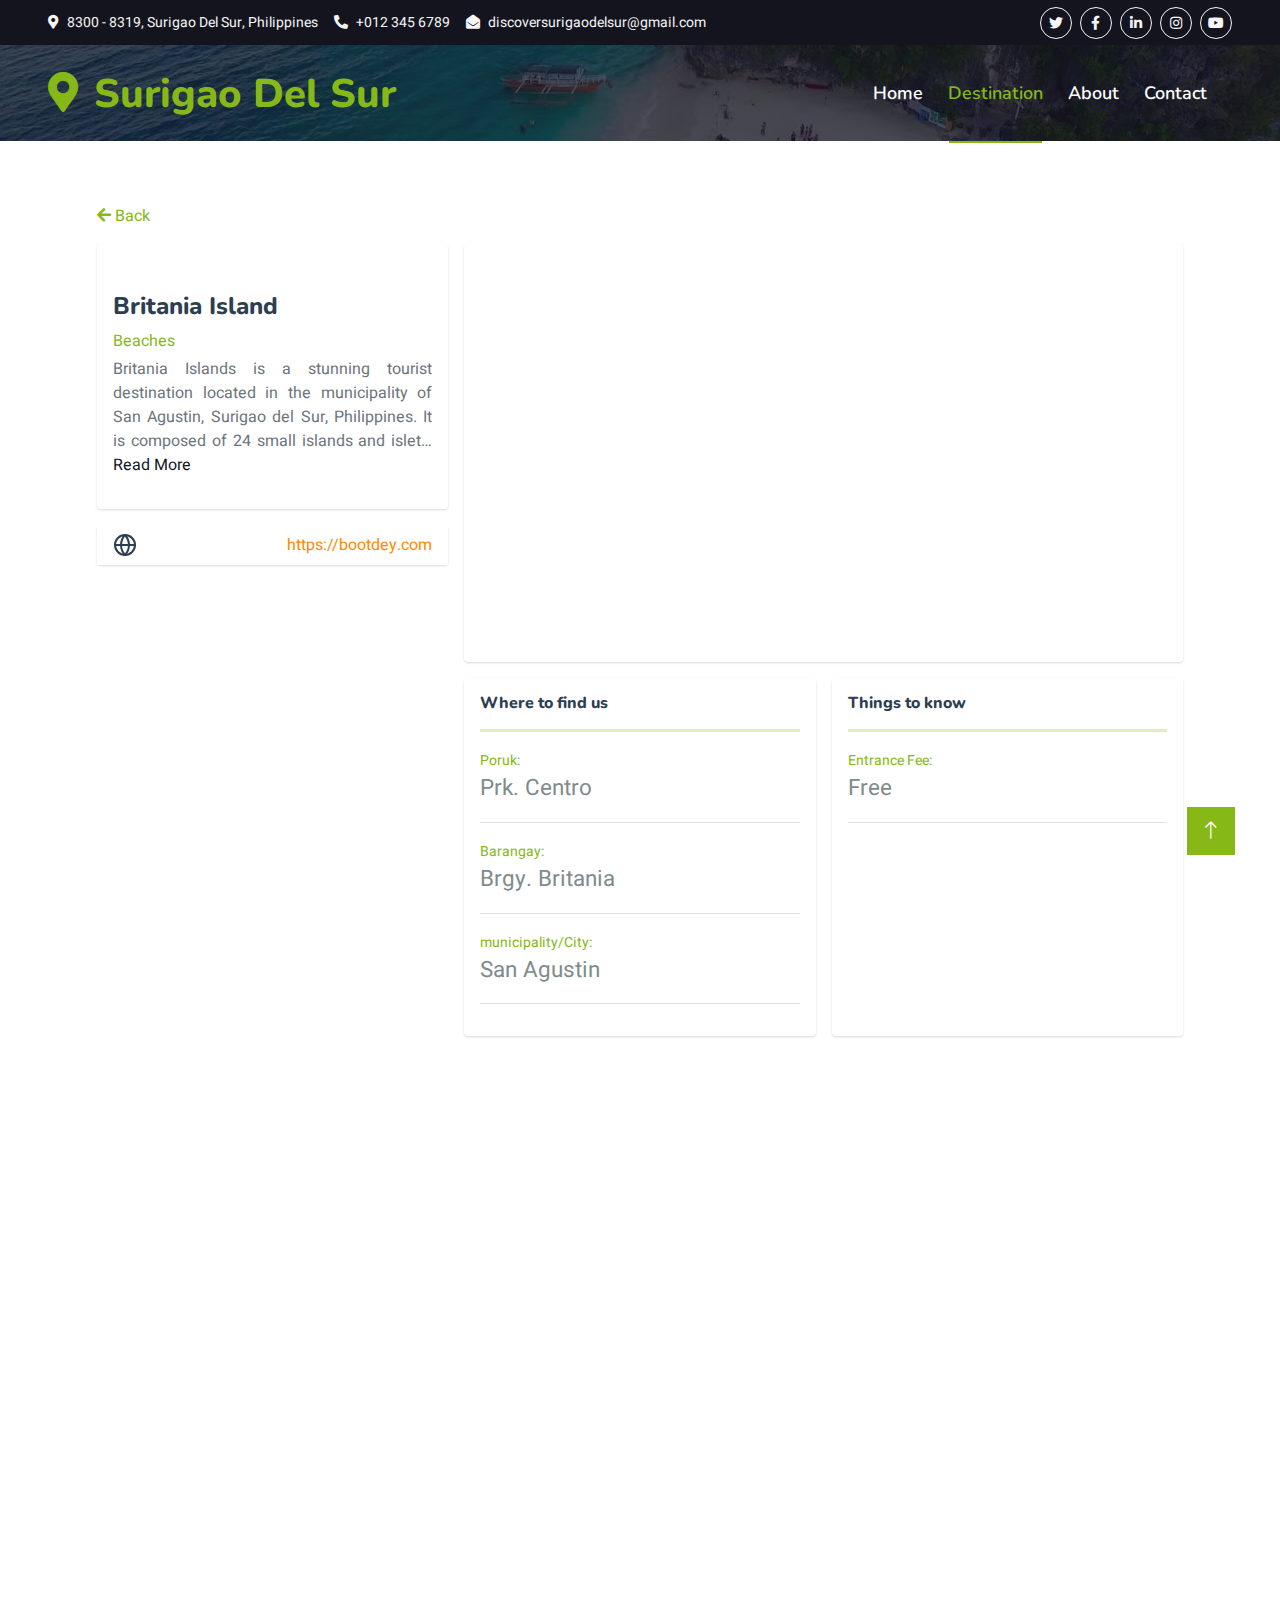
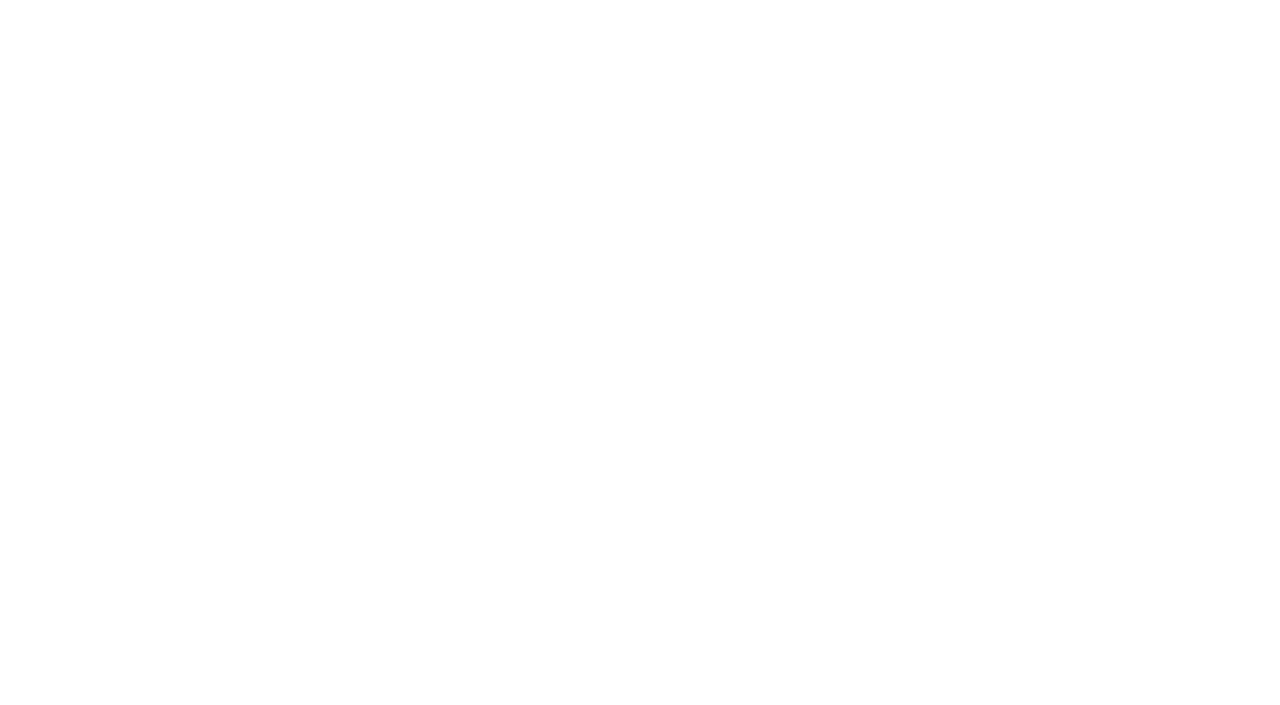
<file: singletour.html>
<!DOCTYPE html>
<html lang="en">
  <head>
    <meta charset="utf-8" />
    <title>Discover Surigao Del Sur</title>
    <meta content="width=device-width, initial-scale=1.0" name="viewport" />
    <meta content="" name="keywords" />
    <meta content="" name="description" />

    <!-- Favicon -->
    <link href="img/favicon.ico" rel="icon" />

    <!-- Google Web Fonts -->
    <link rel="preconnect" href="https://fonts.googleapis.com" />
    <link rel="preconnect" href="https://fonts.gstatic.com" crossorigin />
    <link
      href="https://fonts.googleapis.com/css2?family=Heebo:wght@400;500;600&family=Nunito:wght@600;700;800&display=swap"
      rel="stylesheet"
    />

    <!-- Icon Font Stylesheet -->
    <link
      href="https://cdnjs.cloudflare.com/ajax/libs/font-awesome/5.10.0/css/all.min.css"
      rel="stylesheet"
    />
    <link
      href="https://cdn.jsdelivr.net/npm/bootstrap-icons@1.4.1/font/bootstrap-icons.css"
      rel="stylesheet"
    />

    <!-- Libraries Stylesheet -->
    <link href="lib/animate/animate.min.css" rel="stylesheet" />
    <link href="lib/owlcarousel/assets/owl.carousel.min.css" rel="stylesheet" />
    <link
      href="lib/tempusdominus/css/tempusdominus-bootstrap-4.min.css"
      rel="stylesheet"
    />

    <!-- Customized Bootstrap Stylesheet -->
    <link href="css/bootstrap.min.css" rel="stylesheet" />

    <!-- Template Stylesheet -->
    <link href="css/style.css" rel="stylesheet" />
  </head>

  <body>
    <!-- Topbar Start -->
    <div class="container-fluid bg-dark px-5 d-none d-lg-block">
      <div class="row gx-0">
        <div class="col-lg-8 text-center text-lg-start mb-2 mb-lg-0">
          <div class="d-inline-flex align-items-center" style="height: 45px">
            <small class="me-3 text-light"
              ><i class="fa fa-map-marker-alt me-2"></i>8300 - 8319, Surigao Del
              Sur, Philippines</small
            >
            <small class="me-3 text-light"
              ><i class="fa fa-phone-alt me-2"></i>+012 345 6789</small
            >
            <small class="text-light"
              ><i class="fa fa-envelope-open me-2"></i
              >discoversurigaodelsur@gmail.com</small
            >
          </div>
        </div>
        <div class="col-lg-4 text-center text-lg-end">
          <div class="d-inline-flex align-items-center" style="height: 45px">
            <a
              class="btn btn-sm btn-outline-light btn-sm-square rounded-circle me-2"
              href=""
              ><i class="fab fa-twitter fw-normal"></i
            ></a>
            <a
              class="btn btn-sm btn-outline-light btn-sm-square rounded-circle me-2"
              href=""
              ><i class="fab fa-facebook-f fw-normal"></i
            ></a>
            <a
              class="btn btn-sm btn-outline-light btn-sm-square rounded-circle me-2"
              href=""
              ><i class="fab fa-linkedin-in fw-normal"></i
            ></a>
            <a
              class="btn btn-sm btn-outline-light btn-sm-square rounded-circle me-2"
              href=""
              ><i class="fab fa-instagram fw-normal"></i
            ></a>
            <a
              class="btn btn-sm btn-outline-light btn-sm-square rounded-circle"
              href=""
              ><i class="fab fa-youtube fw-normal"></i
            ></a>
          </div>
        </div>
      </div>
    </div>
    <!-- Topbar End -->

    <!-- Navbar & Hero Start -->
    <div class="container-fluid position-relative p-0">
      <nav
        class="navbar navbar-expand-lg navbar-light px-4 px-lg-5 py-3 py-lg-0"
      >
        <a href="" class="navbar-brand p-0">
          <h1 class="text-primary m-0">
            <i class="fa fa-map-marker-alt me-3"></i>Surigao Del Sur
          </h1>
          <!-- <img src="img/logo.png" alt="Logo"> -->
        </a>
        <button
          class="navbar-toggler"
          type="button"
          data-bs-toggle="collapse"
          data-bs-target="#navbarCollapse"
        >
          <span class="fa fa-bars"></span>
        </button>
        <div class="collapse navbar-collapse" id="navbarCollapse">
          <div class="navbar-nav ms-auto py-0">
            <a href="index.html" class="nav-item nav-link">Home</a>
            <a href="destination.html" class="nav-item nav-link active"
              >Destination</a
            >
            <a href="about.html" class="nav-item nav-link">About</a>
            <a href="contact.html" class="nav-item nav-link">Contact</a>
          </div>
        </div>
      </nav>

      <div class="container-fluid bg-primary py-5 mb-5 hero-header"></div>
    </div>
    <!-- Navbar & Hero End -->
    <div class="container">
      <div class="main-body">
        <!-- Breadcrumb -->
        <nav aria-label="breadcrumb" class="main-breadcrumb">
          <ol class="breadcrumb">
            <li class="breadcrumb-item">
              <a href="destination.html"
                ><i class="fa fa-solid fa-arrow-left"></i> Back</a
              >
            </li>
          </ol>
        </nav>
        <!-- /Breadcrumb -->

        <div id="tour-page" class="row gutters-sm">
          <div class="col-md-4 mb-3">
            <div class="card">
              <div class="card-body">
                <div class="d-flex flex-column align-items-center text-start">
                  <p></p>
                  <div class="mt-3">
                    <h4>Britania Island</h4>
                    <p class="text-primary mb-1">Beaches</p>
                    <div style="max-height: 240px" class="tour-container">
                      <p class="tour-desc text-muted font-size-sm">
                        Britania Islands is a stunning tourist destination
                        located in the municipality of San Agustin, Surigao del
                        Sur, Philippines. It is composed of 24 small islands and
                        islets, each with its own unique charm and character.
                        The crystal-clear waters surrounding Britania Islands
                        are perfect for swimming, snorkeling, and scuba diving.
                        Visitors can explore the vibrant marine life and coral
                        reefs, making it an excellent spot for underwater
                        photography and diving enthusiasts. One of the most
                        popular activities in Britania Islands is island
                        hopping, which allows visitors to explore different
                        islets and islands in the area. The islands are
                        relatively untouched, with white sand beaches, swaying
                        coconut trees, and stunning rock formations that will
                        leave you in awe. One of the highlights of Britania
                        Islands is the Hagonoy Island, which is considered the
                        largest and most developed island in the group. The
                        island boasts of a long stretch of white sand beach,
                        perfect for sunbathing and picnics with family and
                        friends. Another must-see attraction in Britania Islands
                        is the Naked Island, a long and narrow sandbar that
                        disappears during high tide. The island is entirely
                        bare, with no trees, no shade, and no buildings, making
                        it a unique experience to bask in the sun and enjoy the
                        panoramic view of the surrounding waters.
                      </p>
                    </div>
                    <p id="toggleBtn" class="text-dark">Read More</p>
                    <!-- <button class="btn btn-primary">Follow</button> -->
                    <!-- <button class="btn btn-outline-primary">Message</button> -->
                  </div>
                </div>
              </div>
            </div>
            <div class="card mt-3">
              <ul class="list-group list-group-flush">
                <li
                  class="list-group-item d-flex justify-content-between align-items-center flex-wrap"
                >
                  <h6 class="mb-0">
                    <svg
                      xmlns="http://www.w3.org/2000/svg"
                      width="24"
                      height="24"
                      viewBox="0 0 24 24"
                      fill="none"
                      stroke="currentColor"
                      stroke-width="2"
                      stroke-linecap="round"
                      stroke-linejoin="round"
                      class="feather feather-globe mr-2 icon-inline"
                    >
                      <circle cx="12" cy="12" r="10"></circle>
                      <line x1="2" y1="12" x2="22" y2="12"></line>
                      <path
                        d="M12 2a15.3 15.3 0 0 1 4 10 15.3 15.3 0 0 1-4 10 15.3 15.3 0 0 1-4-10 15.3 15.3 0 0 1 4-10z"
                      ></path>
                    </svg>
                  </h6>
                  <span class="text-secondary">https://bootdey.com</span>
                </li>
            
              </ul>
            </div>
          </div>
          <div class="col-md-8">
            <div class="card mb-3">
              <div class="card-body">
                <div class="ratio ratio-16x9">
                  <iframe
                    width="853"
                    height="480"
                    src="https://www.youtube.com/embed/TN1kjZIqdQ8"
                    title="BRITANIA Islands via Aerial Shot in 4K Ultra HD || Surigao del Sur, Philippines"
                    frameborder="0"
                    allow="accelerometer; autoplay; clipboard-write; encrypted-media; gyroscope; picture-in-picture; web-share"
                    allowfullscreen
                  ></iframe>
                </div>
              </div>
            </div>

            <div class="row gutters-sm">
              <div class="col-sm-6 mb-3">
                <div class="card h-100">
                  <div class="card-body">
                    <h6 class="d-flex align-items-center mb-3">
                      <i class="material-icons text-info mr-2"></i>Where to find
                      us
                    </h6>
                    <hr style="height: 3px" class="bg-primary" />
                    <small class="text-primary">Poruk:</small>
                    <div class="loc-details">
                      <p>Prk. Centro</p>
                    </div>
                    <hr />
                    <small class="text-primary">Barangay:</small>
                    <div class="loc-details">
                      <p>Brgy. Britania</p>
                    </div>
                    <hr />
                    <small class="text-primary">municipality/City:</small>
                    <div class="loc-details">
                      <p>San Agustin</p>
                    </div>
                    <hr />
                  </div>
                </div>
              </div>
              <div class="col-sm-6 mb-3">
                <div class="card h-100">
                  <div class="card-body">
                    <h6 class="d-flex align-items-center mb-3">
                      <i class="material-icons text-info mr-2"></i>Things to
                      know
                    </h6>
                    <hr style="height: 3px" class="bg-primary" />

                    <small class="text-primary">Entrance Fee:</small>
                    <div class="loc-details">
                      <p>Free</p>
                    </div>
                    <hr>
                
                    </div>
                  </div>
                </div>
              </div>
            </div>
            <!-- Destination Start -->
            <div class="container-xxl py-5 destination">
              <div class="container">
                <div class="row g-3">
                  <div class="col-lg-7 col-md-6">
                    <div class="row g-3">
                      <div
                        class="col-lg-12 col-md-12 wow zoomIn"
                        data-wow-delay="0.1s"
                      >
                        <a
                          class="position-relative d-block overflow-hidden"
                          href=""
                        >
                          <img
                            class="img-fluid"
                            src="img/travelerpic.jpg"
                            alt=""
                          />

                          <div
                            class="bg-white text-primary fw-bold position-absolute bottom-0 end-0 m-3 py-1 px-2"
                          >
                            Enchanted River
                          </div>
                        </a>
                      </div>
                      <div
                        class="col-lg-6 col-md-12 wow zoomIn"
                        data-wow-delay="0.3s"
                      >
                        <a
                          class="position-relative d-block overflow-hidden"
                          href=""
                        >
                          <img
                            class="img-fluid"
                            src="img/tinuy-anfalls.jpg"
                            alt=""
                          />
                          <div
                            class="bg-white text-primary fw-bold position-absolute bottom-0 end-0 m-3 py-1 px-2"
                          >
                            Tinuy-an Falls
                          </div>
                        </a>
                      </div>
                      <div
                        class="col-lg-6 col-md-12 wow zoomIn"
                        data-wow-delay="0.5s"
                      >
                        <a
                          class="position-relative d-block overflow-hidden"
                          href=""
                        >
                          <img
                            class="img-fluid"
                            src="img/britania.jpg"
                            alt=""
                          />

                          <div
                            class="bg-white text-primary fw-bold position-absolute bottom-0 end-0 m-3 py-1 px-2"
                          >
                            Britania Island
                          </div>
                        </a>
                      </div>
                    </div>
                  </div>
                  <div
                    class="col-lg-5 col-md-6 wow zoomIn"
                    data-wow-delay="0.7s"
                    style="min-height: 350px"
                  >
                    <a
                      class="position-relative d-block h-100 overflow-hidden"
                      href=""
                    >
                      <img
                        class="img-fluid position-absolute w-100 h-100"
                        src="img/cagwait.jpg"
                        alt=""
                        style="object-fit: cover"
                      />
                      <div
                        class="bg-white text-primary fw-bold position-absolute bottom-0 end-0 m-3 py-1 px-2"
                      >
                        Cagwait Beach
                      </div>
                    </a>
                  </div>
                </div>
              </div>
            </div>
            <!-- Destination Start -->
          </div>
        </div>
      </div>
    </div>
    <!-- Footer Start -->
    <div
      class="container-fluid bg-dark text-light footer pt-5 mt-5 wow fadeIn"
      data-wow-delay="0.1s"
    >
      <div class="container py-5">
        <div class="row g-5">
          <div class="col-lg-3 col-md-6">
            <h4 class="text-white mb-3">Company</h4>
            <a class="btn btn-link" href="">About Us</a>
            <a class="btn btn-link" href="">Contact Us</a>
            <a class="btn btn-link" href="">Privacy Policy</a>
            <a class="btn btn-link" href="">Terms & Condition</a>
            <a class="btn btn-link" href="">FAQs & Help</a>
          </div>
          <div class="col-lg-3 col-md-6">
            <h4 class="text-white mb-3">Contact</h4>
            <p class="mb-2">
              <i class="fa fa-map-marker-alt me-3"></i>8300-8319, Surigao Del Sur, Philippines
            </p>
            <p class="mb-2">
              <i class="fa fa-phone-alt me-3"></i>+012 345 67890
            </p>
            <p class="mb-2">
              <i class="fa fa-envelope me-3"></i>discoversurigaodelsur@gmail.com
            </p>
            <div class="d-flex pt-2">
              <a class="btn btn-outline-light btn-social" href=""
                ><i class="fab fa-twitter"></i
              ></a>
              <a class="btn btn-outline-light btn-social" href=""
                ><i class="fab fa-facebook-f"></i
              ></a>
              <a class="btn btn-outline-light btn-social" href=""
                ><i class="fab fa-youtube"></i
              ></a>
              <a class="btn btn-outline-light btn-social" href=""
                ><i class="fab fa-linkedin-in"></i
              ></a>
            </div>
          </div>
          <div class="col-lg-3 col-md-6">
            <h4 class="text-white mb-3">Gallery</h4>
            <div class="row g-2 pt-2">
              <div class="col-4">
                <img
                  class="img-fluid bg-light p-1"
                  src="img/package-1.jpg"
                  alt=""
                />
              </div>
              <div class="col-4">
                <img
                  class="img-fluid bg-light p-1"
                  src="img/package-2.jpg"
                  alt=""
                />
              </div>
              <div class="col-4">
                <img
                  class="img-fluid bg-light p-1"
                  src="img/package-3.jpg"
                  alt=""
                />
              </div>
              <div class="col-4">
                <img
                  class="img-fluid bg-light p-1"
                  src="img/package-2.jpg"
                  alt=""
                />
              </div>
              <div class="col-4">
                <img
                  class="img-fluid bg-light p-1"
                  src="img/package-3.jpg"
                  alt=""
                />
              </div>
              <div class="col-4">
                <img
                  class="img-fluid bg-light p-1"
                  src="img/package-1.jpg"
                  alt=""
                />
              </div>
            </div>
          </div>
          <div class="col-lg-3 col-md-6">
            <h4 class="text-white mb-3">Newsletter</h4>
            <p>Dolor amet sit justo amet elitr clita ipsum elitr est.</p>
            <div class="position-relative mx-auto" style="max-width: 400px">
              <input
                class="form-control border-primary w-100 py-3 ps-4 pe-5"
                type="text"
                placeholder="Your email"
              />
              <button
                type="button"
                class="btn btn-primary py-2 position-absolute top-0 end-0 mt-2 me-2"
              >
                SignUp
              </button>
            </div>
          </div>
        </div>
      </div>
      <div class="container">
        <div class="copyright">
          <div class="row">
            <div class="col-md-6 text-center text-md-start mb-3 mb-md-0">
              &copy; 2023, All
              Right Reserved. Developed By
              <a class="border-bottom" href="#">JomarDev</a>
            </div>
            <div class="col-md-6 text-center text-md-end">
              <div class="footer-menu">
                <a href="">Home</a>
                <a href="">Cookies</a>
                <a href="">Help</a>
                <a href="">FQAs</a>
              </div>
            </div>
          </div>
        </div>
      </div>
    </div>
    <!-- Footer End -->

    <!-- Back to Top -->
    <a href="#" class="btn btn-lg btn-primary btn-lg-square back-to-top"
      ><i class="bi bi-arrow-up"></i
    ></a>

    <!-- JavaScript Libraries -->
    <script src="https://code.jquery.com/jquery-3.4.1.min.js"></script>
    <script src="https://cdn.jsdelivr.net/npm/bootstrap@5.0.0/dist/js/bootstrap.bundle.min.js"></script>
    <script src="lib/wow/wow.min.js"></script>
    <script src="lib/easing/easing.min.js"></script>
    <script src="lib/waypoints/waypoints.min.js"></script>
    <script src="lib/owlcarousel/owl.carousel.min.js"></script>
    <script src="lib/tempusdominus/js/moment.min.js"></script>
    <script src="lib/tempusdominus/js/moment-timezone.min.js"></script>
    <script src="lib/tempusdominus/js/tempusdominus-bootstrap-4.min.js"></script>

    <!-- Template Javascript -->
    <script src="js/main.js"></script>
    <!-- Expand paragraph script -->
    <script>
      const tourContainer = document.querySelector(".tour-container");
      const tourToggle = document.querySelector("#toggleBtn");
      const maxHeight = "240px";
      tourToggle.addEventListener("click", function () {
        if (tourContainer.style.maxHeight == maxHeight) {
          tourContainer.style.maxHeight = null;
          tourToggle.textContent = "Read Less";
        } else {
          tourContainer.style.maxHeight = maxHeight;
          tourToggle.textContent = "Read More";
        }
      });
    </script>
  </body>
</html>
</file>
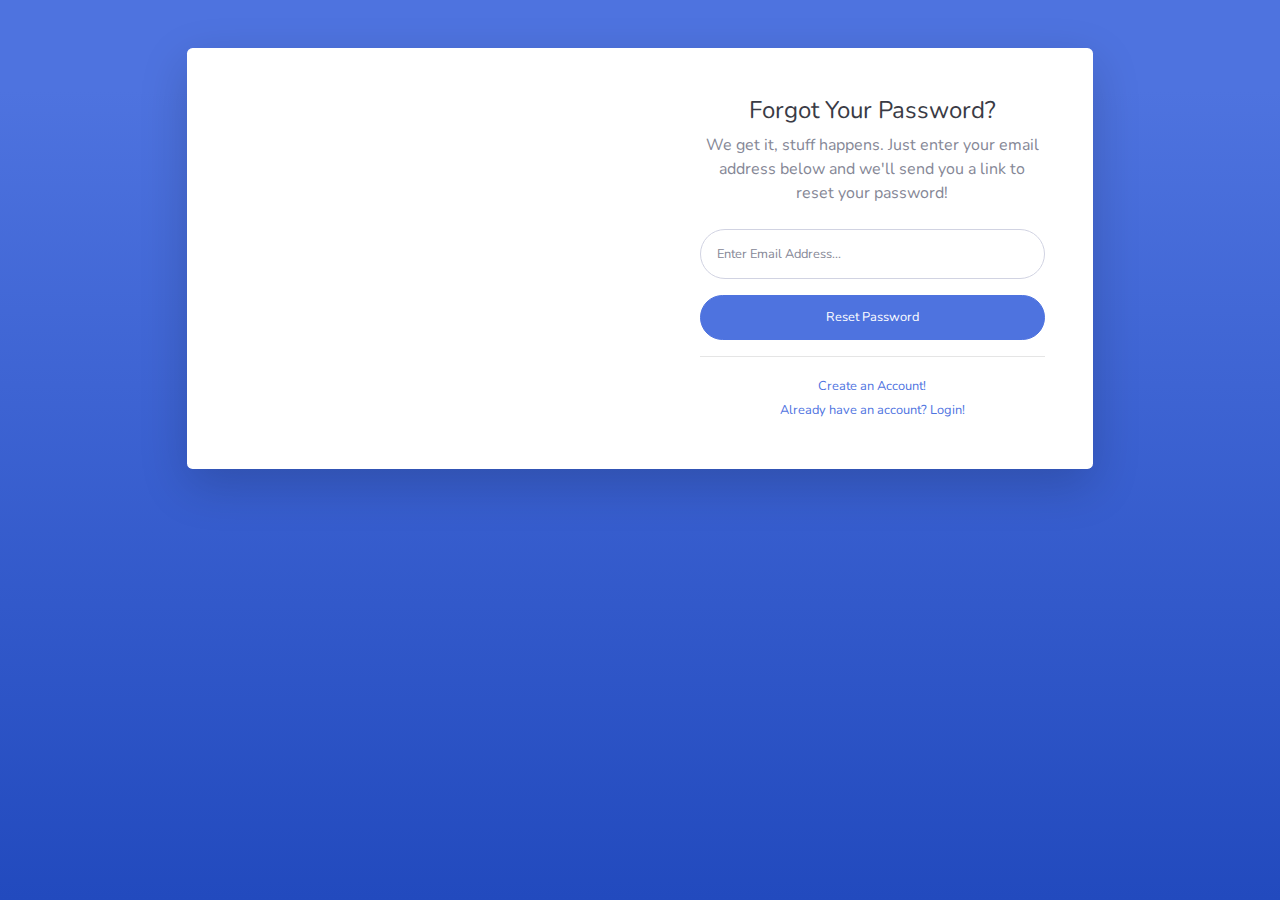
<file: admin/forgot-password.html>
<!DOCTYPE html>
<html lang="en">

<head>

    <meta charset="utf-8">
    <meta http-equiv="X-UA-Compatible" content="IE=edge">
    <meta name="viewport" content="width=device-width, initial-scale=1, shrink-to-fit=no">
    <meta name="description" content="">
    <meta name="author" content="">

    <title>SB Admin 2 - Forgot Password</title>

    <!-- Custom fonts for this template-->
    <link href="vendor/fontawesome-free/css/all.min.css" rel="stylesheet" type="text/css">
    <link
        href="https://fonts.googleapis.com/css?family=Nunito:200,200i,300,300i,400,400i,600,600i,700,700i,800,800i,900,900i"
        rel="stylesheet">

    <!-- Custom styles for this template-->
    <link href="css/sb-admin-2.min.css" rel="stylesheet">

</head>

<body class="bg-gradient-primary">

    <div class="container">

        <!-- Outer Row -->
        <div class="row justify-content-center">

            <div class="col-xl-10 col-lg-12 col-md-9">

                <div class="card o-hidden border-0 shadow-lg my-5">
                    <div class="card-body p-0">
                        <!-- Nested Row within Card Body -->
                        <div class="row">
                            <div class="col-lg-6 d-none d-lg-block bg-password-image"></div>
                            <div class="col-lg-6">
                                <div class="p-5">
                                    <div class="text-center">
                                        <h1 class="h4 text-gray-900 mb-2">Forgot Your Password?</h1>
                                        <p class="mb-4">We get it, stuff happens. Just enter your email address below
                                            and we'll send you a link to reset your password!</p>
                                    </div>
                                    <form class="user">
                                        <div class="form-group">
                                            <input type="email" class="form-control form-control-user"
                                                id="exampleInputEmail" aria-describedby="emailHelp"
                                                placeholder="Enter Email Address...">
                                        </div>
                                        <a href="login.html" class="btn btn-primary btn-user btn-block">
                                            Reset Password
                                        </a>
                                    </form>
                                    <hr>
                                    <div class="text-center">
                                        <a class="small" href="register.html">Create an Account!</a>
                                    </div>
                                    <div class="text-center">
                                        <a class="small" href="login.html">Already have an account? Login!</a>
                                    </div>
                                </div>
                            </div>
                        </div>
                    </div>
                </div>

            </div>

        </div>

    </div>

    <!-- Bootstrap core JavaScript-->
    <script src="vendor/jquery/jquery.min.js"></script>
    <script src="vendor/bootstrap/js/bootstrap.bundle.min.js"></script>

    <!-- Core plugin JavaScript-->
    <script src="vendor/jquery-easing/jquery.easing.min.js"></script>

    <!-- Custom scripts for all pages-->
    <script src="js/sb-admin-2.min.js"></script>

</body>

</html>
</file>
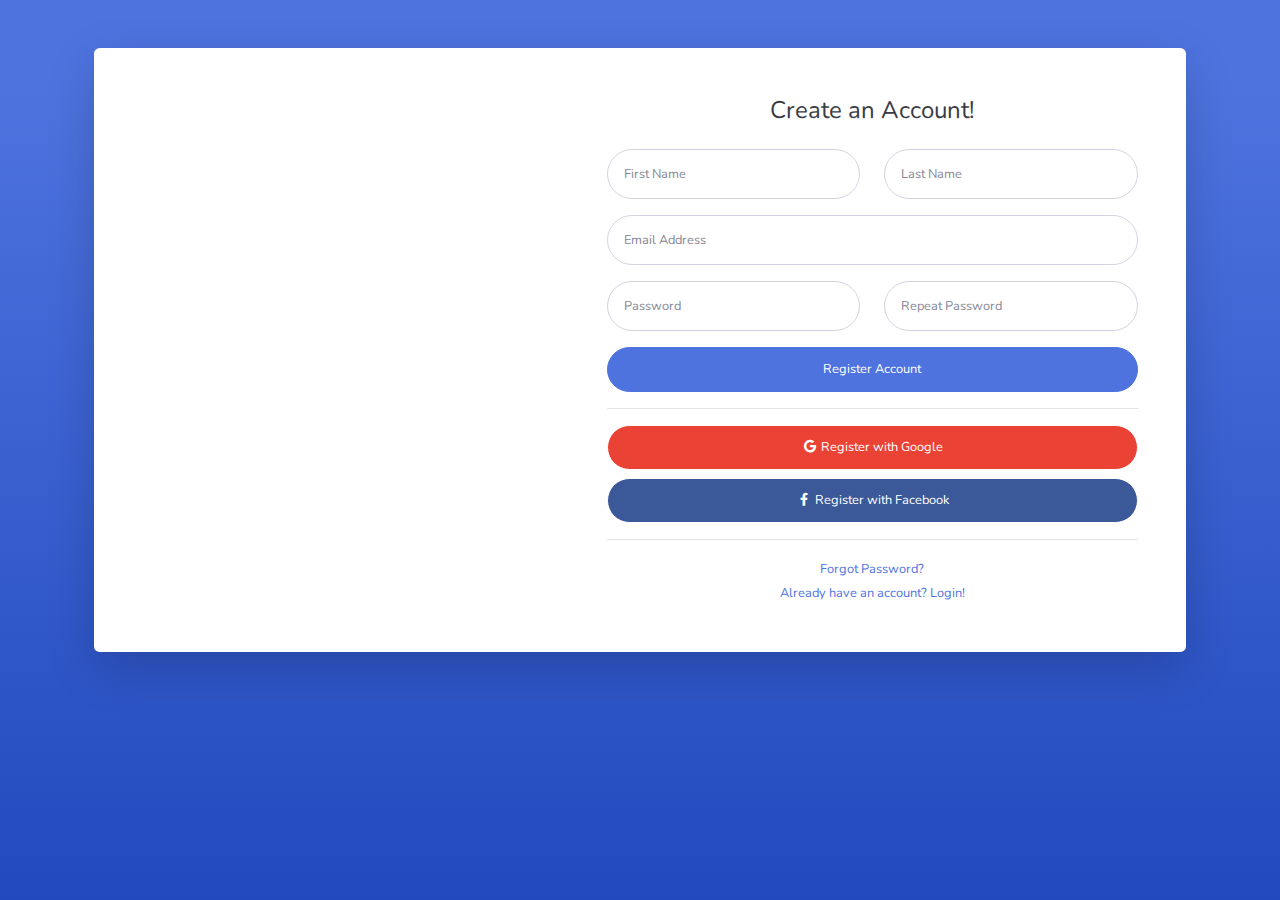
<file: admin/register.html>
<!DOCTYPE html>
<html lang="en">

<head>

    <meta charset="utf-8">
    <meta http-equiv="X-UA-Compatible" content="IE=edge">
    <meta name="viewport" content="width=device-width, initial-scale=1, shrink-to-fit=no">
    <meta name="description" content="">
    <meta name="author" content="">

    <title>SB Admin 2 - Register</title>

    <!-- Custom fonts for this template-->
    <link href="vendor/fontawesome-free/css/all.min.css" rel="stylesheet" type="text/css">
    <link
        href="https://fonts.googleapis.com/css?family=Nunito:200,200i,300,300i,400,400i,600,600i,700,700i,800,800i,900,900i"
        rel="stylesheet">

    <!-- Custom styles for this template-->
    <link href="css/sb-admin-2.min.css" rel="stylesheet">

</head>

<body class="bg-gradient-primary">

    <div class="container">

        <div class="card o-hidden border-0 shadow-lg my-5">
            <div class="card-body p-0">
                <!-- Nested Row within Card Body -->
                <div class="row">
                    <div class="col-lg-5 d-none d-lg-block bg-register-image"></div>
                    <div class="col-lg-7">
                        <div class="p-5">
                            <div class="text-center">
                                <h1 class="h4 text-gray-900 mb-4">Create an Account!</h1>
                            </div>
                            <form class="user">
                                <div class="form-group row">
                                    <div class="col-sm-6 mb-3 mb-sm-0">
                                        <input type="text" class="form-control form-control-user" id="exampleFirstName"
                                            placeholder="First Name">
                                    </div>
                                    <div class="col-sm-6">
                                        <input type="text" class="form-control form-control-user" id="exampleLastName"
                                            placeholder="Last Name">
                                    </div>
                                </div>
                                <div class="form-group">
                                    <input type="email" class="form-control form-control-user" id="exampleInputEmail"
                                        placeholder="Email Address">
                                </div>
                                <div class="form-group row">
                                    <div class="col-sm-6 mb-3 mb-sm-0">
                                        <input type="password" class="form-control form-control-user"
                                            id="exampleInputPassword" placeholder="Password">
                                    </div>
                                    <div class="col-sm-6">
                                        <input type="password" class="form-control form-control-user"
                                            id="exampleRepeatPassword" placeholder="Repeat Password">
                                    </div>
                                </div>
                                <a href="login.html" class="btn btn-primary btn-user btn-block">
                                    Register Account
                                </a>
                                <hr>
                                <a href="index.html" class="btn btn-google btn-user btn-block">
                                    <i class="fab fa-google fa-fw"></i> Register with Google
                                </a>
                                <a href="index.html" class="btn btn-facebook btn-user btn-block">
                                    <i class="fab fa-facebook-f fa-fw"></i> Register with Facebook
                                </a>
                            </form>
                            <hr>
                            <div class="text-center">
                                <a class="small" href="forgot-password.html">Forgot Password?</a>
                            </div>
                            <div class="text-center">
                                <a class="small" href="login.html">Already have an account? Login!</a>
                            </div>
                        </div>
                    </div>
                </div>
            </div>
        </div>

    </div>

    <!-- Bootstrap core JavaScript-->
    <script src="vendor/jquery/jquery.min.js"></script>
    <script src="vendor/bootstrap/js/bootstrap.bundle.min.js"></script>

    <!-- Core plugin JavaScript-->
    <script src="vendor/jquery-easing/jquery.easing.min.js"></script>

    <!-- Custom scripts for all pages-->
    <script src="js/sb-admin-2.min.js"></script>

</body>

</html>
</file>
<file: css/style.css>
/********** Template CSS **********/
:root {
  --primary: #86b817;
  --secondary: #fe8800;
  --light: #f5f5f5;
  --dark: #14141f;
}

.fw-medium {
  font-weight: 600 !important;
}

.fw-semi-bold {
  font-weight: 700 !important;
}

.back-to-top {
  position: fixed;
  display: none;
  right: 45px;
  bottom: 45px;
  z-index: 99;
}

/*** Button ***/
.btn {
  font-family: "Nunito", sans-serif;
  font-weight: 600;
  transition: 0.5s;
}

.btn.btn-primary,
.btn.btn-secondary {
  color: #ffffff;
}

.btn-square {
  width: 38px;
  height: 38px;
}

.btn-sm-square {
  width: 32px;
  height: 32px;
}

.btn-lg-square {
  width: 48px;
  height: 48px;
}

.btn-square,
.btn-sm-square,
.btn-lg-square {
  padding: 0;
  display: flex;
  align-items: center;
  justify-content: center;
  font-weight: normal;
  border-radius: 0px;
}

/*** Navbar ***/
.navbar-light .navbar-nav .nav-link {
  font-family: "Nunito", sans-serif;
  position: relative;
  margin-right: 25px;
  padding: 35px 0;
  color: #ffffff !important;
  font-size: 18px;
  font-weight: 600;
  outline: none;
  transition: 0.5s;
}

.sticky-top.navbar-light .navbar-nav .nav-link {
  padding: 20px 0;
  color: var(--dark) !important;
}

.navbar-light .navbar-nav .nav-link:hover,
.navbar-light .navbar-nav .nav-link.active {
  color: var(--primary) !important;
}

.navbar-light .navbar-brand img {
  max-height: 60px;
  transition: 0.5s;
}

.sticky-top.navbar-light .navbar-brand img {
  max-height: 45px;
}

@media (max-width: 991.98px) {
  .sticky-top.navbar-light {
    position: relative;
    background: #ffffff;
  }

  .navbar-light .navbar-collapse {
    margin-top: 15px;
    border-top: 1px solid #dddddd;
  }

  .navbar-light .navbar-nav .nav-link,
  .sticky-top.navbar-light .navbar-nav .nav-link {
    padding: 10px 0;
    margin-left: 0;
    color: var(--dark) !important;
  }

  .navbar-light .navbar-brand img {
    max-height: 45px;
  }
}

@media (min-width: 992px) {
  .navbar-light {
    position: absolute;
    width: 100%;
    top: 0;
    left: 0;
    border-bottom: 1px solid rgba(256, 256, 256, 0.1);
    z-index: 999;
  }

  .sticky-top.navbar-light {
    position: fixed;
    background: #ffffff;
  }

  .navbar-light .navbar-nav .nav-link::before {
    position: absolute;
    content: "";
    width: 0;
    height: 2px;
    bottom: -1px;
    left: 50%;
    background: var(--primary);
    transition: 0.5s;
  }

  .navbar-light .navbar-nav .nav-link:hover::before,
  .navbar-light .navbar-nav .nav-link.active::before {
    width: calc(100% - 2px);
    left: 1px;
  }

  .navbar-light .navbar-nav .nav-link.nav-contact::before {
    display: none;
  }
}

/*** Hero Header ***/
.hero-header {
  background: linear-gradient(rgba(20, 20, 31, 0.7), rgba(20, 20, 31, 0.7)),
    url(../img/bg-hero2.jpg);
  background-position: center center;
  background-repeat: no-repeat;
  background-size: cover;
}

.breadcrumb-item + .breadcrumb-item::before {
  color: rgba(255, 255, 255, 0.5);
}

/*** Section Title ***/
.section-title {
  position: relative;
  display: inline-block;
  text-transform: uppercase;
}

.section-title::before {
  position: absolute;
  content: "";
  width: calc(100% + 80px);
  height: 2px;
  top: 4px;
  left: -40px;
  background: var(--primary);
  z-index: -1;
}

.section-title::after {
  position: absolute;
  content: "";
  width: calc(100% + 120px);
  height: 2px;
  bottom: 5px;
  left: -60px;
  background: var(--primary);
  z-index: -1;
}

.section-title.text-start::before {
  width: calc(100% + 40px);
  left: 0;
}

.section-title.text-start::after {
  width: calc(100% + 60px);
  left: 0;
}

/*** Service ***/
.service-item {
  box-shadow: 0 0 45px rgba(0, 0, 0, 0.08);
  transition: 0.5s;
}

.service-item:hover {
  background: var(--primary);
}

.service-item * {
  transition: 0.5s;
}

.service-item:hover * {
  color: var(--light) !important;
}

/*** Destination ***/
.destination img {
  transition: 0.5s;
}

.destination a:hover img {
  transform: scale(1.1);
}

/*** Package ***/
.package-item {
  box-shadow: 0 0 45px rgba(0, 0, 0, 0.08);
}

.package-item .card-img {
  height: 300px;
}
.package-item img {
  height: 100%;
  width: 100%;
  object-fit: cover;
  transition: 0.5s;
}

.package-item:hover img {
  transform: scale(1.1);
}

/*** Booking ***/
.booking {
  background: linear-gradient(rgba(15, 23, 43, 0.7), rgba(15, 23, 43, 0.7)),
    url(../img/booking.jpg);
  background-position: center center;
  background-repeat: no-repeat;
  background-size: cover;
}

/*** Team ***/
.team-item {
  box-shadow: 0 0 45px rgba(0, 0, 0, 0.08);
}

.team-item img {
  transition: 0.5s;
}

.team-item:hover img {
  transform: scale(1.1);
}

.team-item .btn {
  background: #ffffff;
  color: var(--primary);
  border-radius: 20px;
  border-bottom: 1px solid var(--primary);
}

.team-item .btn:hover {
  background: var(--primary);
  color: #ffffff;
}

/*** Testimonial ***/
.testimonial-carousel::before {
  position: absolute;
  content: "";
  top: 0;
  left: 0;
  height: 100%;
  width: 0;
  background: linear-gradient(
    to right,
    rgba(255, 255, 255, 1) 0%,
    rgba(255, 255, 255, 0) 100%
  );
  z-index: 1;
}

.testimonial-carousel::after {
  position: absolute;
  content: "";
  top: 0;
  right: 0;
  height: 100%;
  width: 0;
  background: linear-gradient(
    to left,
    rgba(255, 255, 255, 1) 0%,
    rgba(255, 255, 255, 0) 100%
  );
  z-index: 1;
}

@media (min-width: 768px) {
  .testimonial-carousel::before,
  .testimonial-carousel::after {
    width: 200px;
  }
}

@media (min-width: 992px) {
  .testimonial-carousel::before,
  .testimonial-carousel::after {
    width: 300px;
  }
}

.testimonial-carousel .owl-item .testimonial-item,
.testimonial-carousel .owl-item.center .testimonial-item * {
  transition: 0.5s;
}
.testimonial-img {
  height: 80px;
  width: 80px;
}
.testimonial-img img {
  height: 100%;
  width: 100%;
  object-fit: cover;
}

.testimonial-carousel .owl-item.center .testimonial-item {
  background: var(--primary) !important;
  border-color: var(--primary) !important;
}

.testimonial-carousel .owl-item.center .testimonial-item * {
  color: #ffffff !important;
}

.testimonial-carousel .owl-dots {
  margin-top: 24px;
  display: flex;
  align-items: flex-end;
  justify-content: center;
}

.testimonial-carousel .owl-dot {
  position: relative;
  display: inline-block;
  margin: 0 5px;
  width: 15px;
  height: 15px;
  border: 1px solid #cccccc;
  border-radius: 15px;
  transition: 0.5s;
}

.testimonial-carousel .owl-dot.active {
  background: var(--primary);
  border-color: var(--primary);
}

/*** Footer ***/
.footer .btn.btn-social {
  margin-right: 5px;
  width: 35px;
  height: 35px;
  display: flex;
  align-items: center;
  justify-content: center;
  color: var(--light);
  font-weight: normal;
  border: 1px solid #ffffff;
  border-radius: 35px;
  transition: 0.3s;
}

.footer .btn.btn-social:hover {
  color: var(--primary);
}

.footer .btn.btn-link {
  display: block;
  margin-bottom: 5px;
  padding: 0;
  text-align: left;
  color: #ffffff;
  font-size: 15px;
  font-weight: normal;
  text-transform: capitalize;
  transition: 0.3s;
}

.footer .btn.btn-link::before {
  position: relative;
  content: "\f105";
  font-family: "Font Awesome 5 Free";
  font-weight: 900;
  margin-right: 10px;
}

.footer .btn.btn-link:hover {
  letter-spacing: 1px;
  box-shadow: none;
}

.footer .copyright {
  padding: 25px 0;
  font-size: 15px;
  border-top: 1px solid rgba(256, 256, 256, 0.1);
}

.footer .copyright a {
  color: var(--light);
}

.footer .footer-menu a {
  margin-right: 15px;
  padding-right: 15px;
  border-right: 1px solid rgba(255, 255, 255, 0.1);
}

.footer .footer-menu a:last-child {
  margin-right: 0;
  padding-right: 0;
  border-right: none;
}

/**** Singletour style ****/

.main-body {
  padding: 15px;
}
.card {
  box-shadow: 0 1px 3px 0 rgba(0, 0, 0, 0.1), 0 1px 2px 0 rgba(0, 0, 0, 0.06);
}

.card {
  position: relative;
  display: flex;
  flex-direction: column;
  min-width: 0;
  word-wrap: break-word;
  background-color: #fff;
  background-clip: border-box;
  border: 0 solid rgba(0, 0, 0, 0.125);
  border-radius: 0.25rem;
}

.card-body {
  flex: 1 1 auto;
  min-height: 1px;
  padding: 1rem;
}

.gutters-sm {
  margin-right: -8px;
  margin-left: -8px;
}

.gutters-sm > .col,
.gutters-sm > [class*="col-"] {
  padding-right: 8px;
  padding-left: 8px;
}
.mb-3,
.my-3 {
  margin-bottom: 1rem !important;
}

.bg-gray-300 {
  background-color: #e2e8f0;
}
.h-100 {
  height: 100% !important;
}
.shadow-none {
  box-shadow: none !important;
}

.tour-container {
  text-align: justify;
  overflow: hidden;
  text-overflow: ellipsis;
  display: -webkit-box;
  -webkit-box-orient: vertical;
  -webkit-line-clamp: 4; /* Set the number of lines to show before truncating */
}
.tour-desc {
  margin: 0;
}
#toggleBtn {
  cursor: pointer;
}
.loc-details {
  font-size: 1.4rem;
}
</file>
